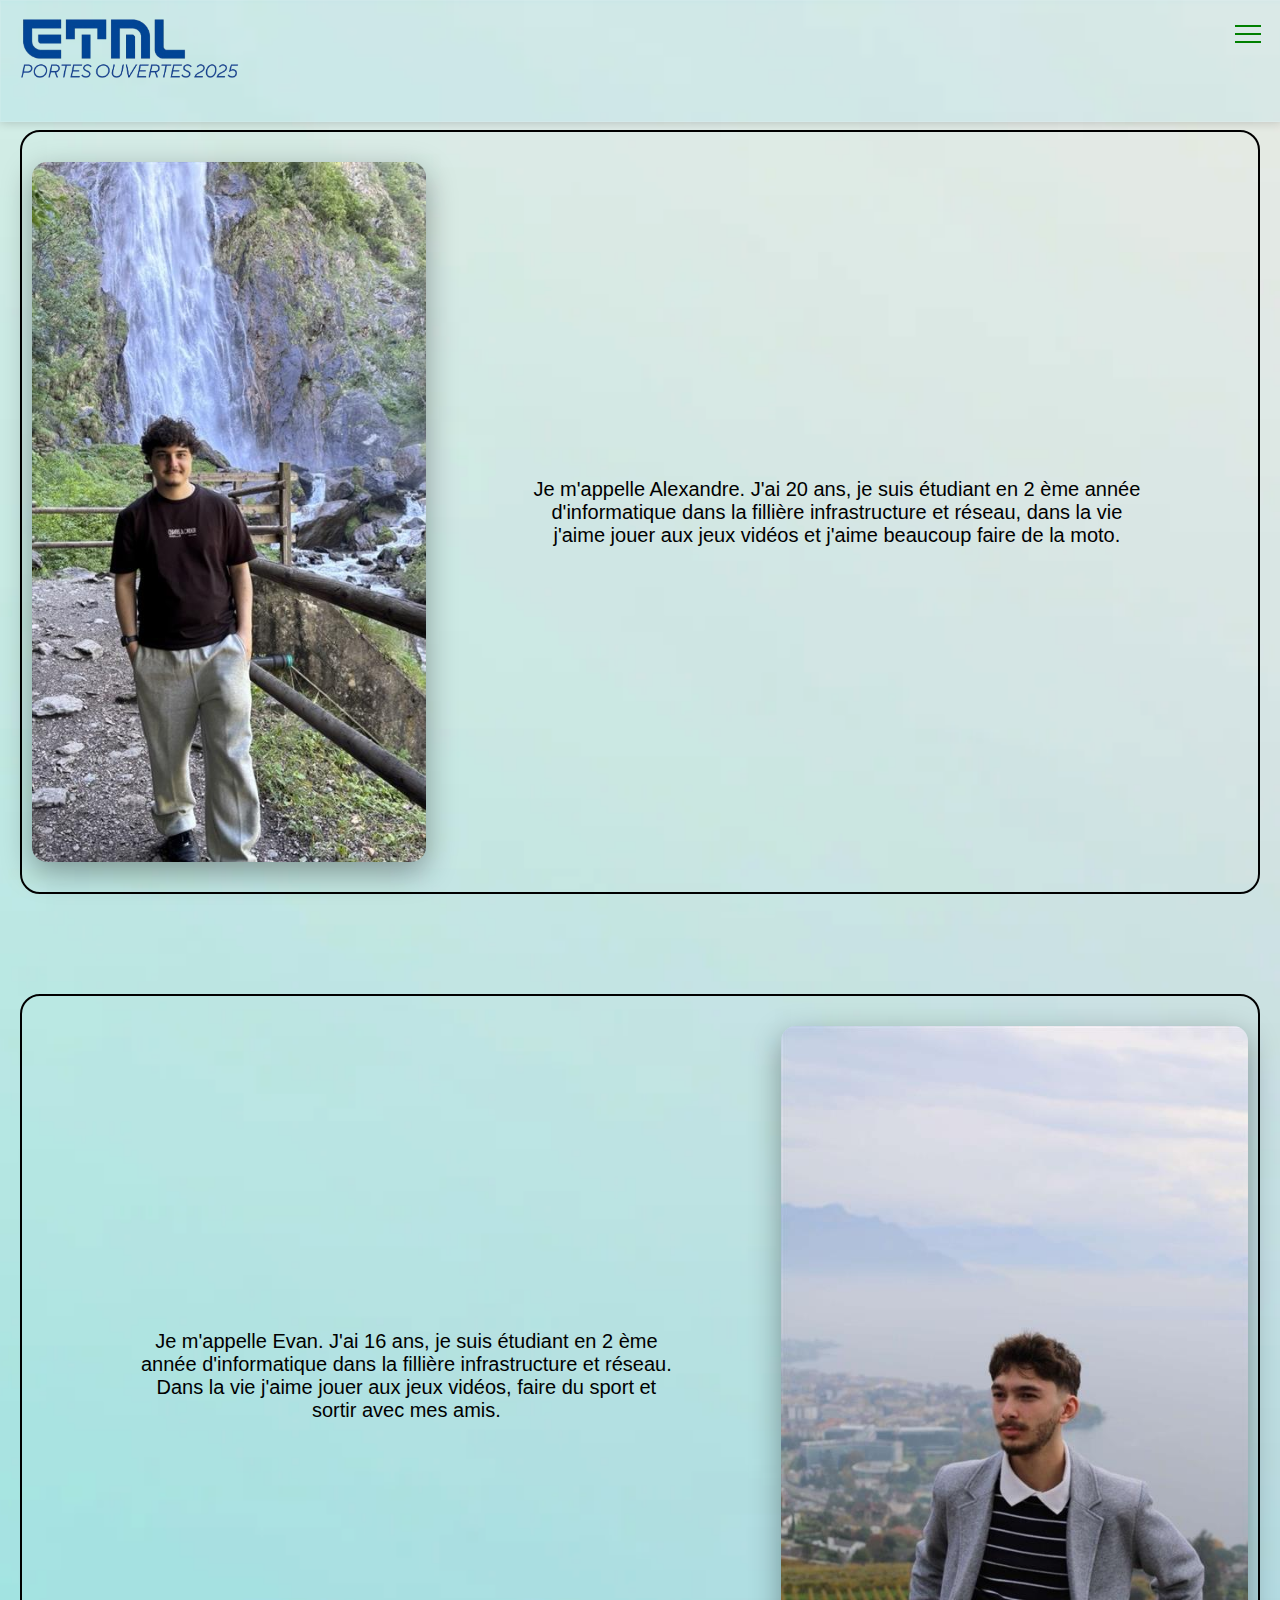
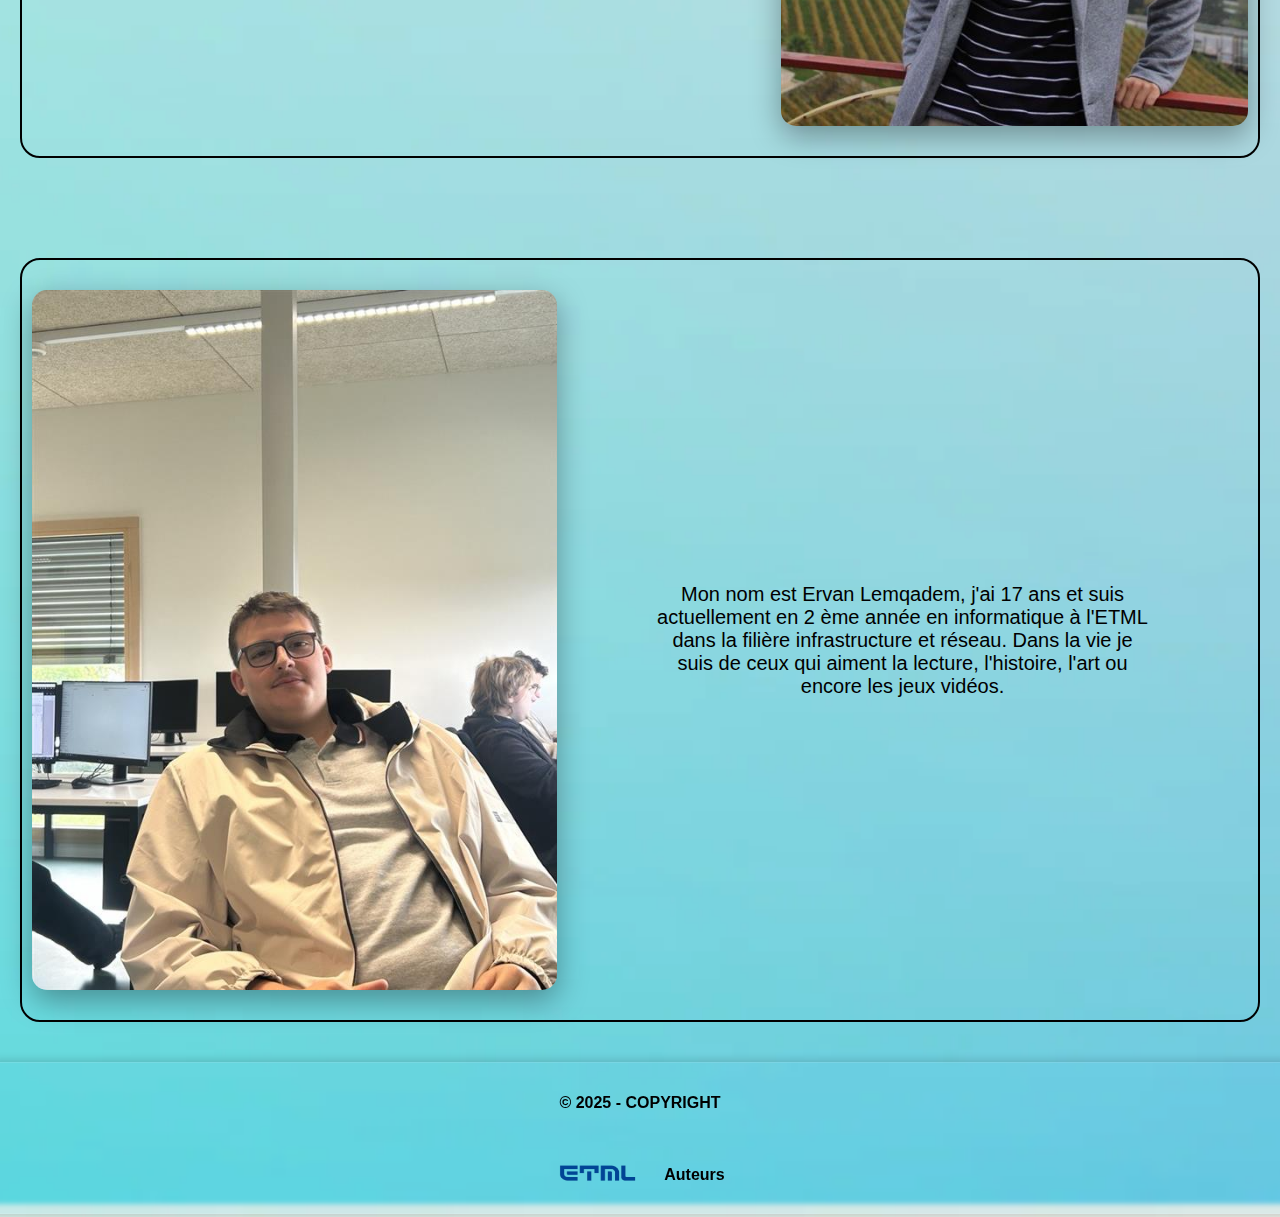
<file: WEB-guide_cisco/auteur.html>
<!DOCTYPE html>
<html lang="fr">
<head>
    <meta charset="UTF-8">
    <meta name="viewport" content="width=device-width, initial-scale=1.0">
    <link rel="stylesheet" href="media/css/auteur.css">
    <link rel="icon" href="media/image/logo-packet-tracer.png">
    <title>AUTEURS | CISCO PACKET TRACER</title>
<body>
    <header>
        <nav>
    <div class="logo">
      <a href="index.html">
        <img src="media/image/logo-etml-po.png" alt="LOGO ETML PORTES OUVERTES">
      </a>
    </div>

    <div class="hamburger-menu">
      <input id="menu__toggle" type="checkbox" />
      <label class="menu__btn" for="menu__toggle">
        <span></span>
      </label>

      <ul class="menu__box">
        <li><a class="menu__item" href="index.html">ACCUEIL</a></li>
        <li><a class="menu__item" href="cisco.html">CISCO</a></li>
        <li><a class="menu__item" href="peripheriques.html">PERIPHERIQUES</a></li>
        <li><a class="menu__item" href="cables.html">CABLES</a></li>
        <li><a class="menu__item" href="onglets.html">ONGLETS</a></li>
        <li><a class="menu__item" href="configurations.html">CONFIGURATIONS</a></li> 
        <li><a class="menu__item" href="exercices.html">EXERCICES</a></li>
      </ul>
    </div>
  </nav>
    </header>

    <main>
      <div class="alex">
        <img src="media/image/alexandre.png" alt="Alexandre">
        <p>Je m'appelle Alexandre. J'ai 20 ans, je suis étudiant en 2 ème année d'informatique dans la fillière infrastructure et réseau,
          dans la vie j'aime jouer aux jeux vidéos et j'aime beaucoup faire de la moto.
        </p>
      </div>

      <div class="evan">
        <p>Je m'appelle Evan. J'ai 16 ans, je suis étudiant en 2 ème année d'informatique dans la fillière infrastructure et réseau.
          Dans la vie j'aime jouer aux jeux vidéos, faire du sport et sortir avec mes amis.
        </p>
        <img src="media/image/evan.png" alt="Evan">
      </div>

      <div class="ervan">
        <img src="media/image/ervan.png" alt="Ervan">
        <p>Mon nom est Ervan Lemqadem, j'ai 17 ans et suis actuellement en 2 ème année en informatique à l'ETML dans la filière
          infrastructure et réseau. Dans la vie je suis de ceux qui aiment la lecture, l'histoire, l'art ou encore les jeux vidéos.
        </p>
      </div>
    </main>

    <footer>
        <p><strong>© 2025 - COPYRIGHT</strong></p>
        <a href="https://www.etml.ch/" target="_blank">
            <img src="media/image/logo-etml.png" alt="site web de l'etml">
        </a>
        
        <a href="auteur.html"><strong>Auteurs</strong></a>
    </footer>
</body>
</html>
</file>
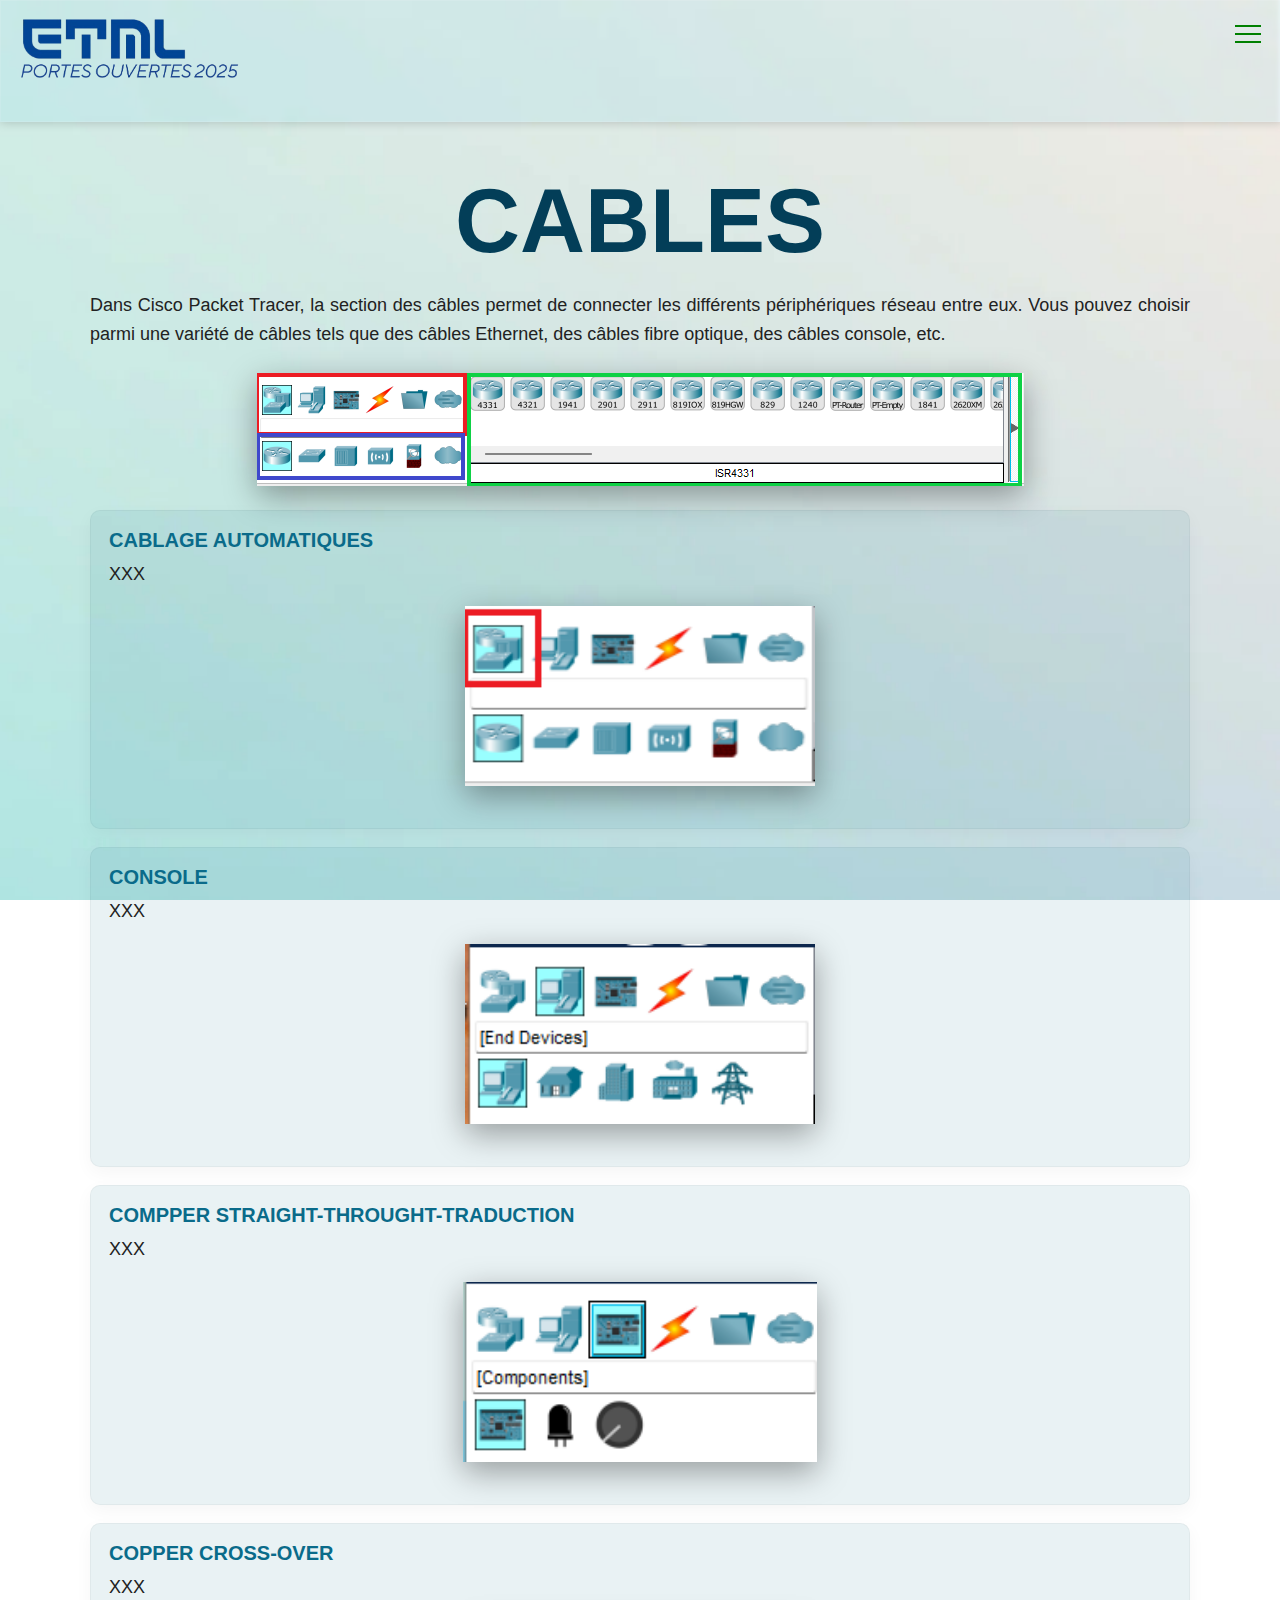
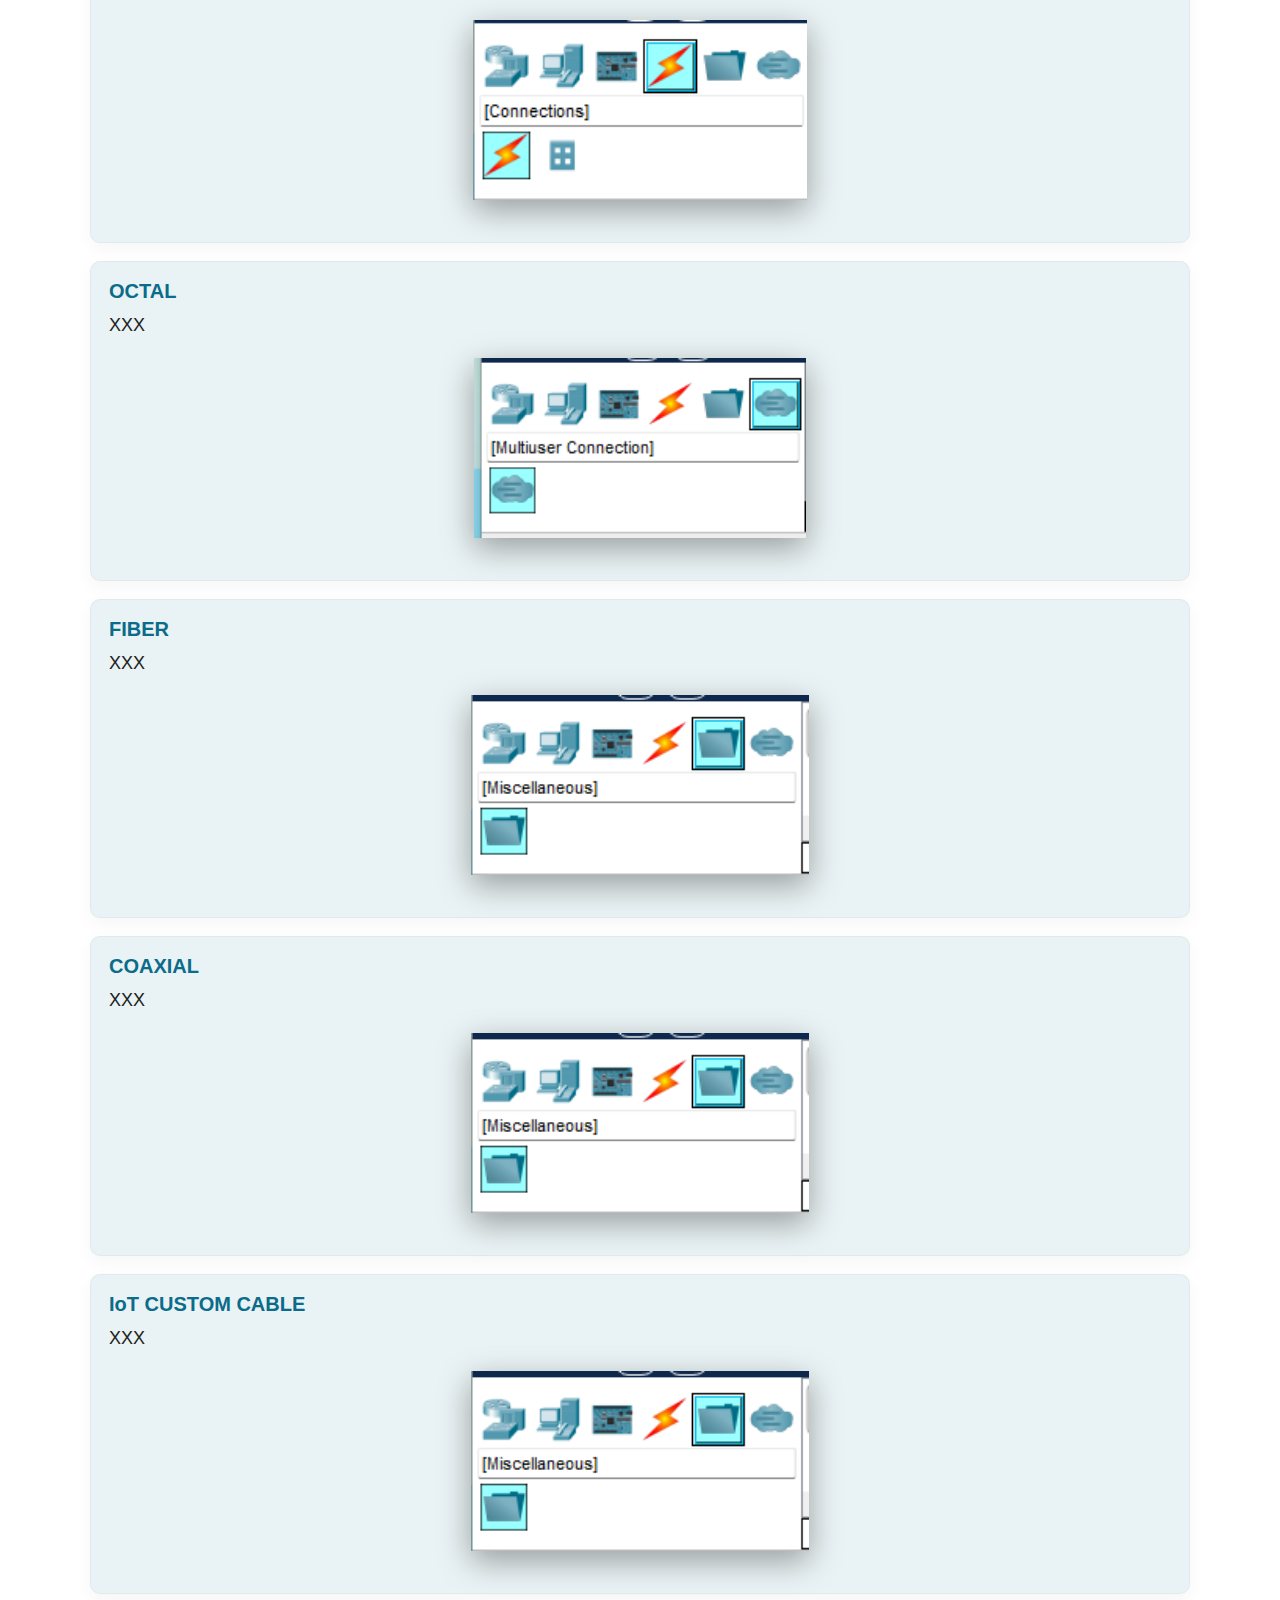
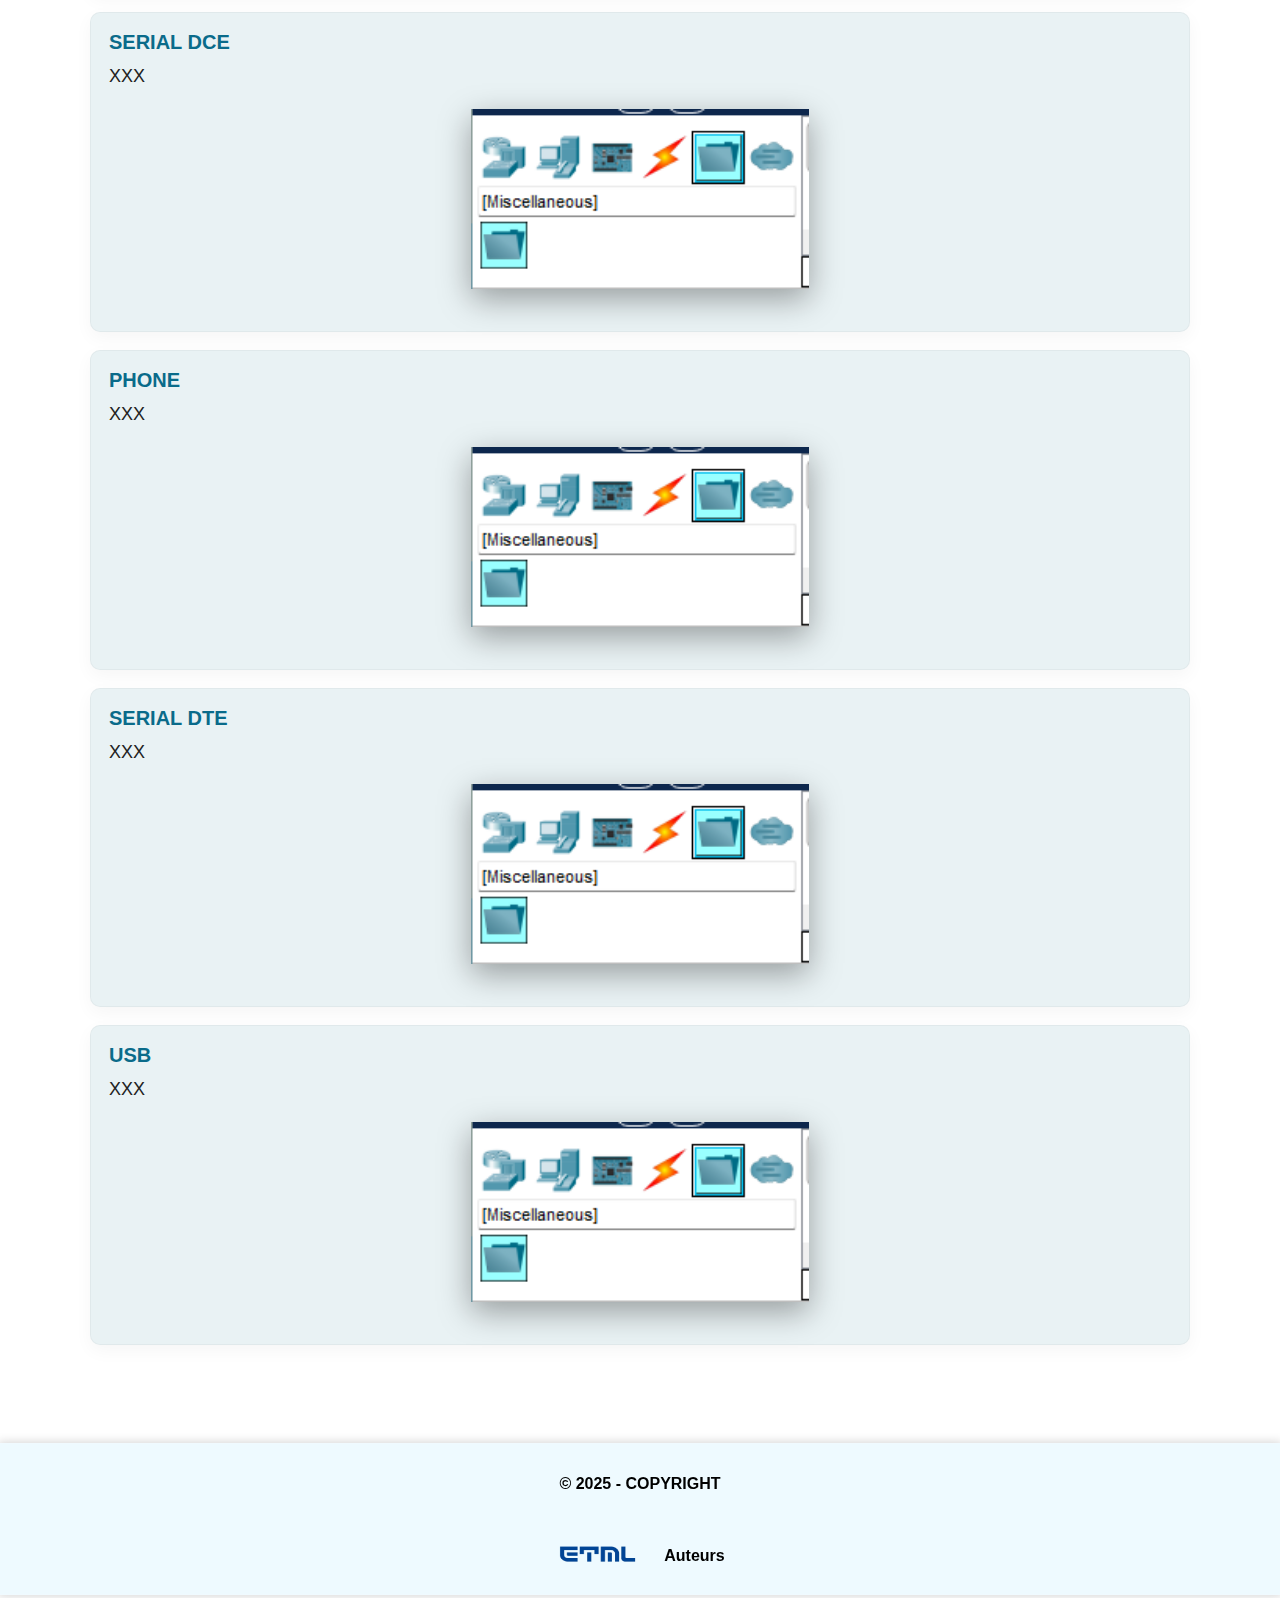
<file: WEB-guide_cisco/cables.html>
<!DOCTYPE html>
<html lang="fr">
<head>
    <meta charset="UTF-8">
    <meta name="viewport" content="width=device-width, initial-scale=1.0">
    <meta name="description" content="">
    <meta name="author" content="Lemqadem Ervan, Gusarov Evan, Dürrenmatt Alexandre">
    <link rel="icon" href="media/image/logo-packet-tracer.png">
    <title>CABLES | CISCO PACKET TRACER</title>
    
    <link rel="stylesheet" href="media/css/cables.css">
</head>
<body>
    <header>
    <nav>
      <div class="logo">
        <a href="index.html">
          <img src="media/image/logo-etml-po.png" alt="LOGO ETML PORTES OUVERTES">
        </a>
      </div>
      <div class="hamburger-menu">
        <input id="menu__toggle" type="checkbox" />
        <label class="menu__btn" for="menu__toggle">
          <span></span>
        </label>
        <ul class="menu__box">
          <li><a class="menu__item" href="index.html">ACCUEIL</a></li>
          <li><a class="menu__item" href="cisco.html">CISCO</a></li>
          <li><a class="menu__item" href="peripheriques.html">PERIPHERIQUES</a></li>
          <li><a class="menu__item" href="cables.html">CABLES</a></li>
          <li><a class="menu__item" href="onglets.html">ONGLETS</a></li>
          <li><a class="menu__item" href="configurations.html">CONFIGURATIONS</a></li> 
          <li><a class="menu__item" href="exercices.html">EXERCICES</a></li>
        </ul>
      </div>
    </nav>
  </header>

  <main>
    <h1>CABLES</h1>
    <p class="pres-page">Dans Cisco Packet Tracer, la section des câbles permet de connecter les différents périphériques réseau entre eux.
       Vous pouvez choisir parmi une variété de câbles tels que des câbles Ethernet, des câbles fibre optique, des câbles console, etc.
      </p>
       <img src="media/image/vue-intro.png" alt="section peripheriques dans cisco packet tracer"> 

       <section>
        <h2>CABLAGE AUTOMATIQUES</h2>
        <p class="expli-ongl">XXX</p>
        <img src="media/image/vue ND.png" alt="Network Devices dans cisco packet tracer">
      </section>

       <section>
        <h2>CONSOLE</h2>
        <p class="expli-ongl">XXX</p>
        <img src="media/image/vue ED.png" alt="End Devices dans cisco packet tracer">
       </section>

       <section>
        <h2>COMPPER STRAIGHT-THROUGHT-TRADUCTION</h2>
        <p class="expli-ongl">XXX</p>
        <img src="media/image/vue-comp.png" alt="Components dans cisco packet tracer">
        <p></p>
       </section>

       <section>
        <h2>COPPER CROSS-OVER</h2>
        <p class="expli-ongl">XXX</p>
        <img src="media/image/vue-connections.png" alt="Connections dans cisco packet tracer">
        <p></p>
       </section>

       <section>
        <h2>OCTAL</h2>
        <p class="expli-ongl">XXX</p>
        <img src="media/image/vue-mu.png" alt="Multiuser Connection dans cisco packet tracer">
        <p></p>
       </section>

       <section>
        <h2>FIBER</h2>
        <p class="expli-ongl">XXX</p>
        <img src="media/image/vue-mis.png" alt="Miscellaneous dans cisco packet tracer">
        <p></p>
       </section>

        <section>
        <h2>COAXIAL</h2>
        <p class="expli-ongl">XXX</p>
        <img src="media/image/vue-mis.png" alt="Miscellaneous dans cisco packet tracer">
        <p></p>
       </section>

        <section>
        <h2>IoT CUSTOM CABLE</h2>
        <p class="expli-ongl">XXX</p>
        <img src="media/image/vue-mis.png" alt="Miscellaneous dans cisco packet tracer">
        <p></p>
       </section>

        <section>
        <h2>SERIAL DCE</h2>
        <p class="expli-ongl">XXX</p>
        <img src="media/image/vue-mis.png" alt="Miscellaneous dans cisco packet tracer">
        <p></p>
       </section>

        <section>
        <h2>PHONE</h2>
        <p class="expli-ongl">XXX</p>
        <img src="media/image/vue-mis.png" alt="Miscellaneous dans cisco packet tracer">
        <p></p>
       </section>

        <section>
        <h2>SERIAL DTE</h2>
        <p class="expli-ongl">XXX</p>
        <img src="media/image/vue-mis.png" alt="Miscellaneous dans cisco packet tracer">
        <p></p>
       </section>

        <section>
        <h2>USB</h2>
        <p class="expli-ongl">XXX</p>
        <img src="media/image/vue-mis.png" alt="Miscellaneous dans cisco packet tracer">
        <p></p>
       </section>
  </main>

  <footer>
      <p><strong>© 2025 - COPYRIGHT</strong></p>
      <a href="https://www.etml.ch/" target="_blank">
        <img src="media/image/logo-etml.png" alt="site web de l'etml">
      </a>
      <a href="auteur.html"><strong>Auteurs</strong></a>
    </footer>
</body>
</file>
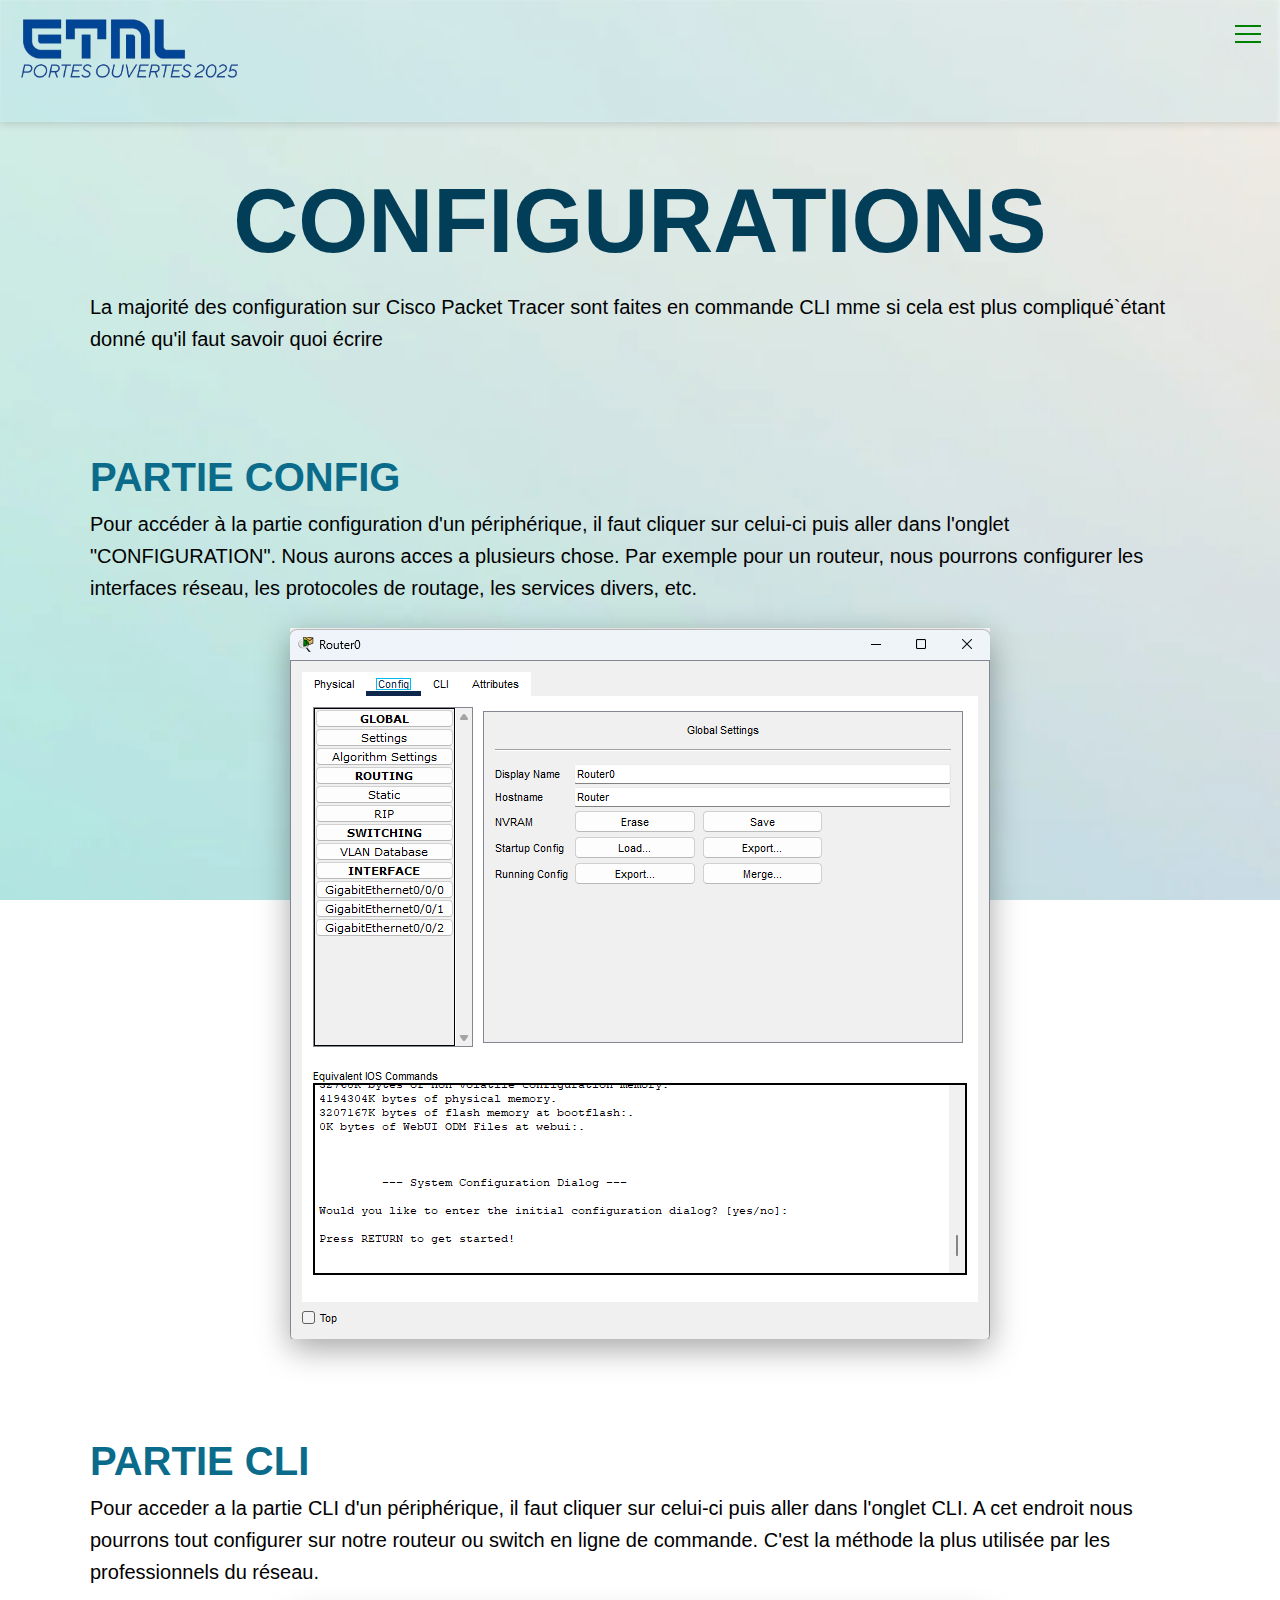
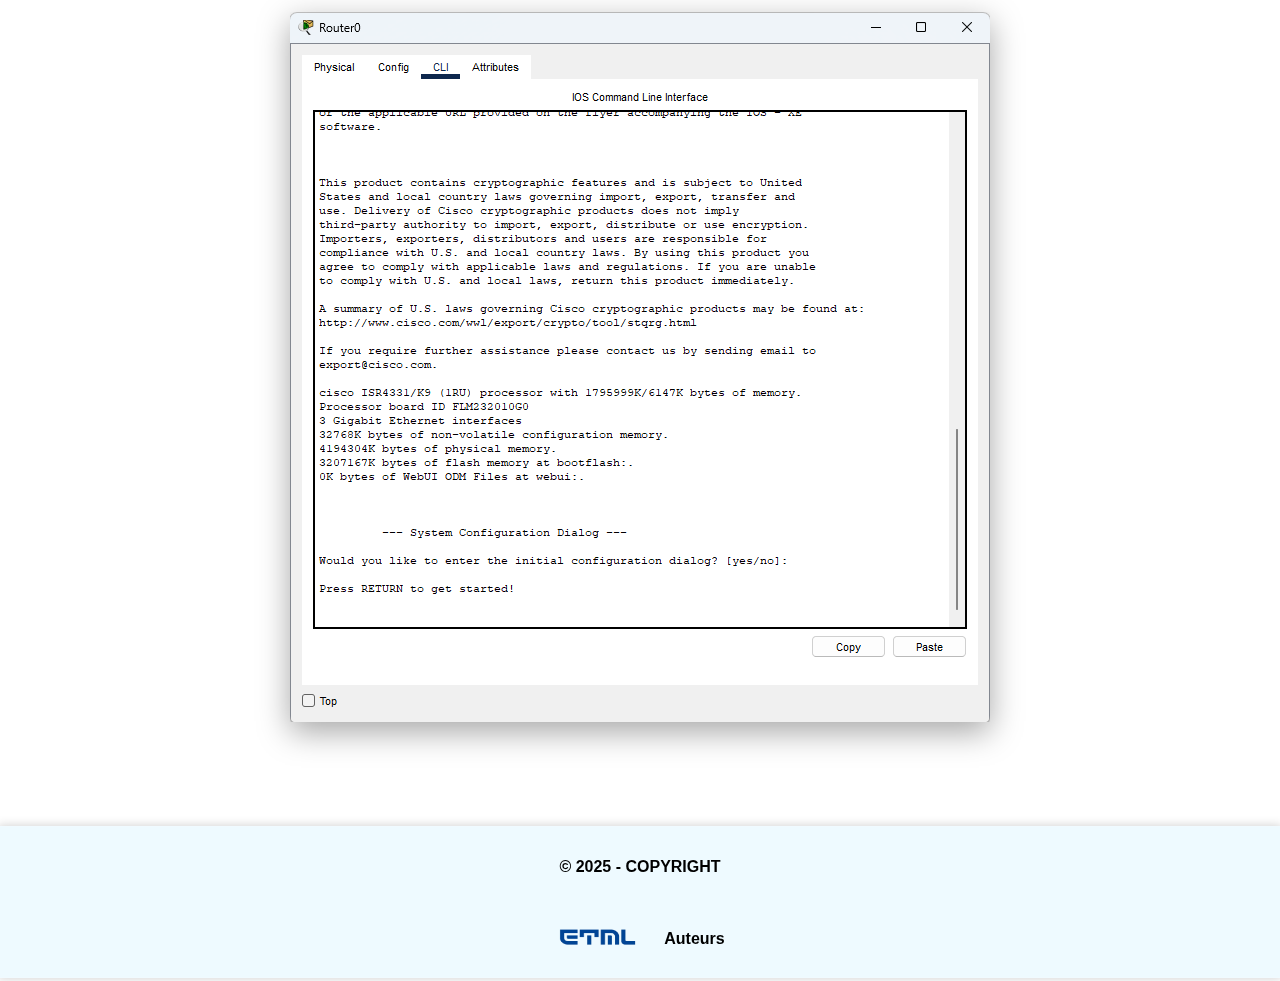
<file: WEB-guide_cisco/configurations.html>
<!DOCTYPE html>
<html lang="fr">
<head>
    <meta charset="UTF-8">
    <meta name="viewport" content="width=device-width, initial-scale=1.0">
    <meta name="description" content="">
    <meta name="author" content="Lemqadem Ervan, Gusarov Evan, Dürrenmatt Alexandre">
    <link rel="icon" href="media/image/logo-packet-tracer.png">
    <title>CONFIGURATIONS | CISCO PACKET TRACER</title>
    
    <link rel="stylesheet" href="media/css/configurations.css">
</head>
<body>
    <header>
        <nav>
      <div class="logo">
        <a href="index.html">
          <img src="media/image/logo-etml-po.png" alt="LOGO ETML PORTES OUVERTES">
        </a>
      </div>
      <div class="hamburger-menu">
        <input id="menu__toggle" type="checkbox" />
        <label class="menu__btn" for="menu__toggle">
          <span></span>
        </label>
        <ul class="menu__box">
          <li><a class="menu__item" href="index.html">ACCUEIL</a></li>
          <li><a class="menu__item" href="cisco.html">CISCO</a></li>
          <li><a class="menu__item" href="peripheriques.html">PERIPHERIQUES</a></li>
          <li><a class="menu__item" href="cables.html">CABLES</a></li>
          <li><a class="menu__item" href="onglets.html">ONGLETS</a></li>
          <li><a class="menu__item" href="configurations.html">CONFIGURATIONS</a></li> 
          <li><a class="menu__item" href="exercices.html">EXERCICES</a></li>
        </ul>
      </div>
    </nav>
    </header>

    <main>
        <h1>CONFIGURATIONS</h1>
        <p>La majorité des configuration sur Cisco Packet Tracer sont faites en commande CLI mme si cela est plus compliqué`étant donné qu'il faut savoir quoi écrire</p>

        <div class="partie-config">
            <H2>PARTIE CONFIG</H2>
            <p>Pour accéder à la partie configuration d'un périphérique, il faut cliquer sur celui-ci puis aller dans l'onglet "CONFIGURATION". Nous aurons acces a 
            plusieurs chose. Par exemple pour un routeur, nous pourrons configurer les interfaces réseau, les protocoles de routage, les services divers, etc.</p>
            <img src="media/image/onglet_configuration.png" alt="onglet configuration dans cisco packet tracer">
        </div>

        <div class="partie-cli">
            <h2>PARTIE CLI</h2>
            <p>Pour acceder a la partie CLI d'un périphérique, il faut cliquer sur celui-ci puis aller dans l'onglet CLI. A cet endroit nous pourrons tout configurer 
            sur notre routeur ou switch en ligne de commande. C'est la méthode la plus utilisée par les professionnels du réseau.</p>
            <img src="media/image/onglet_cli.png" alt="onglet cli dans cisco packet tracer">
        </div>
    </main>

    <footer>
    <p><strong>© 2025 - COPYRIGHT</strong></p>
    <a href="https://www.etml.ch/" target="_blank">
        <img src="media/image/logo-etml.png" alt="site web de l'etml">
    </a>
    <a href="auteur.html"><strong>Auteurs</strong></a>
    </footer>
</body>
</html>
</file>
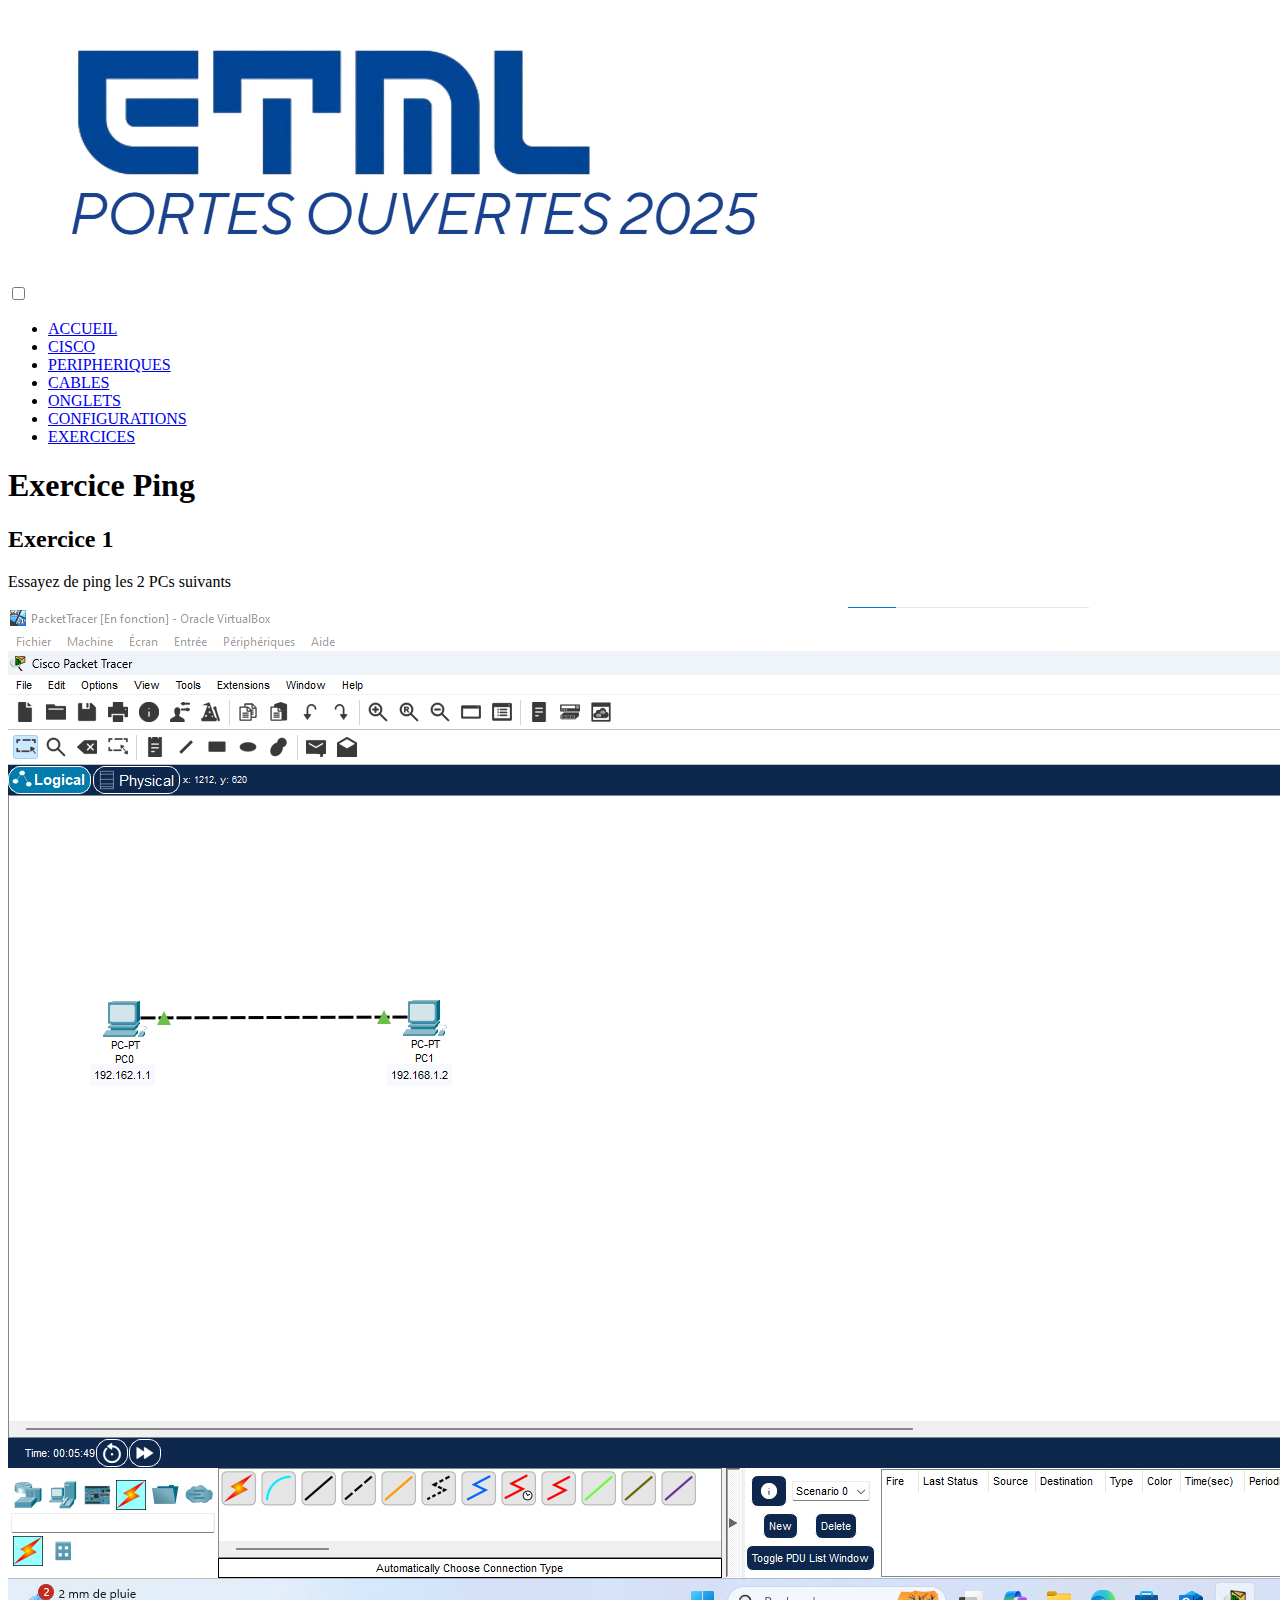
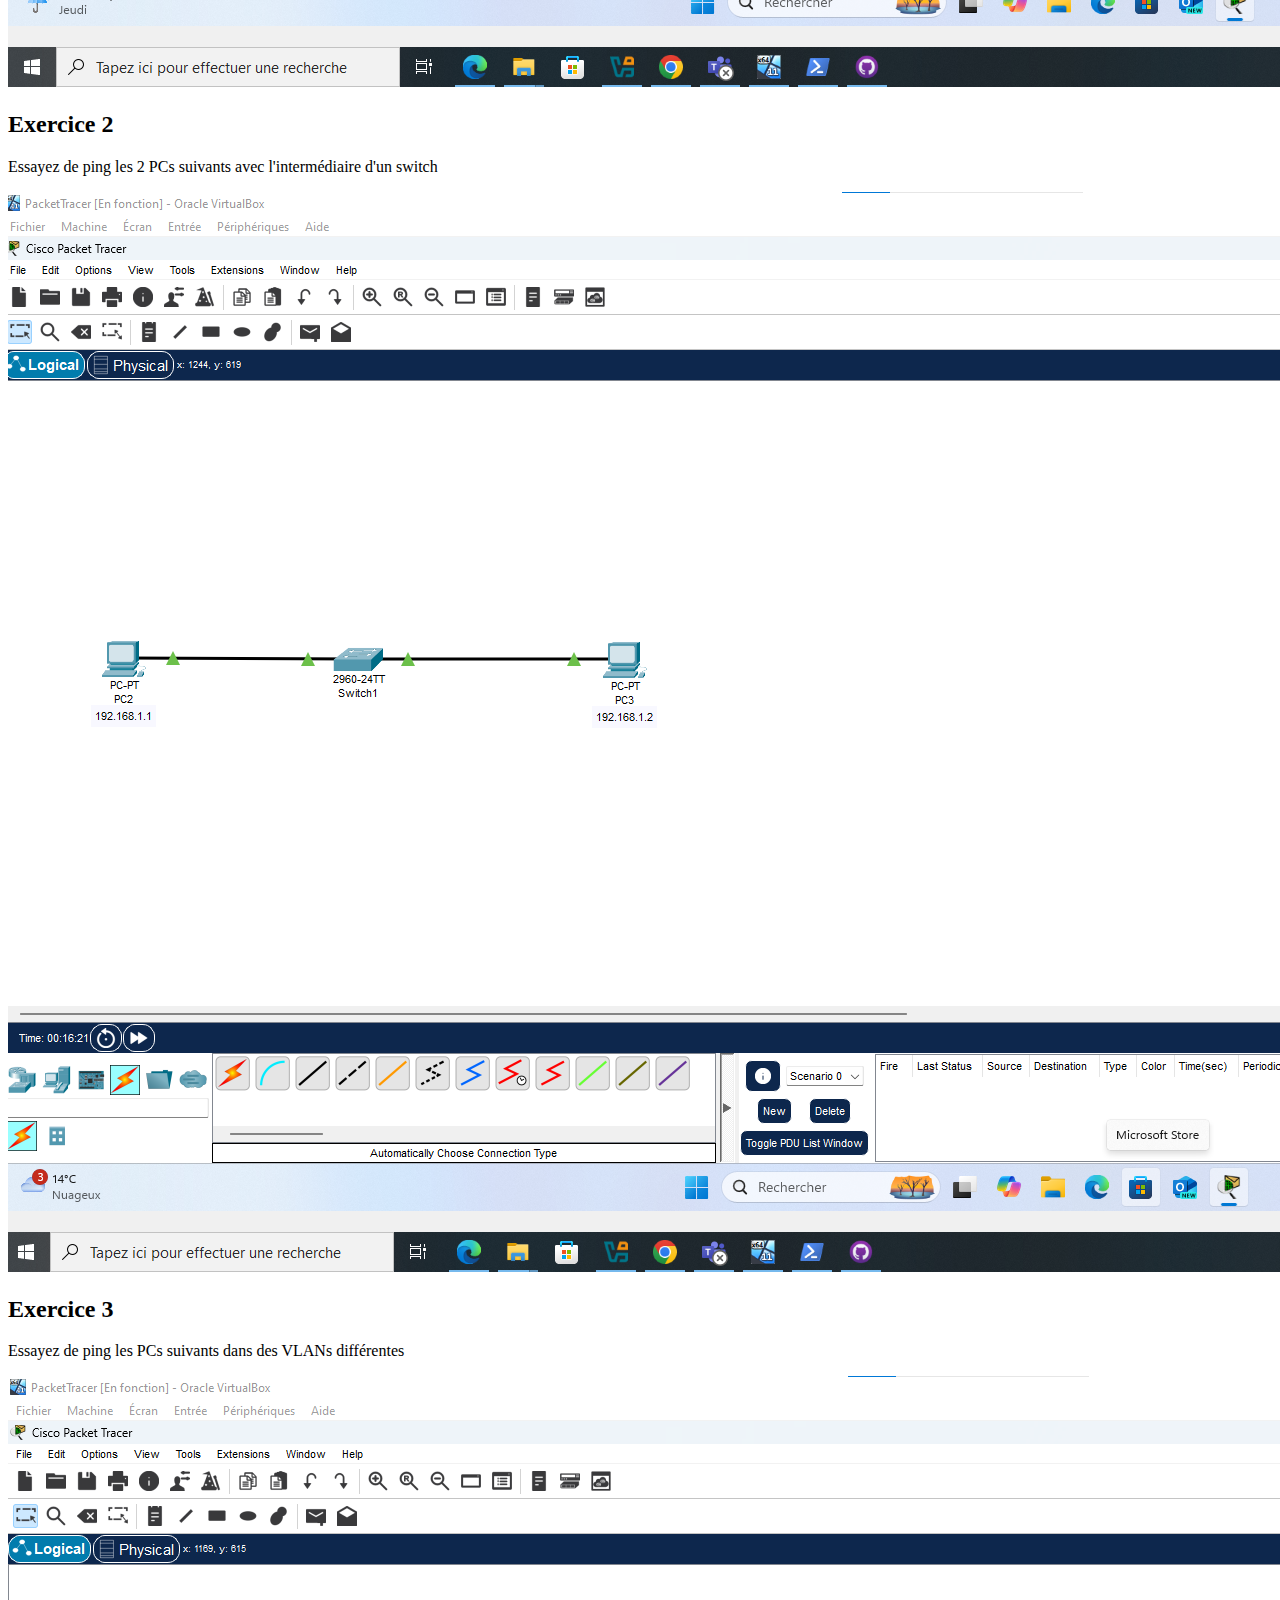
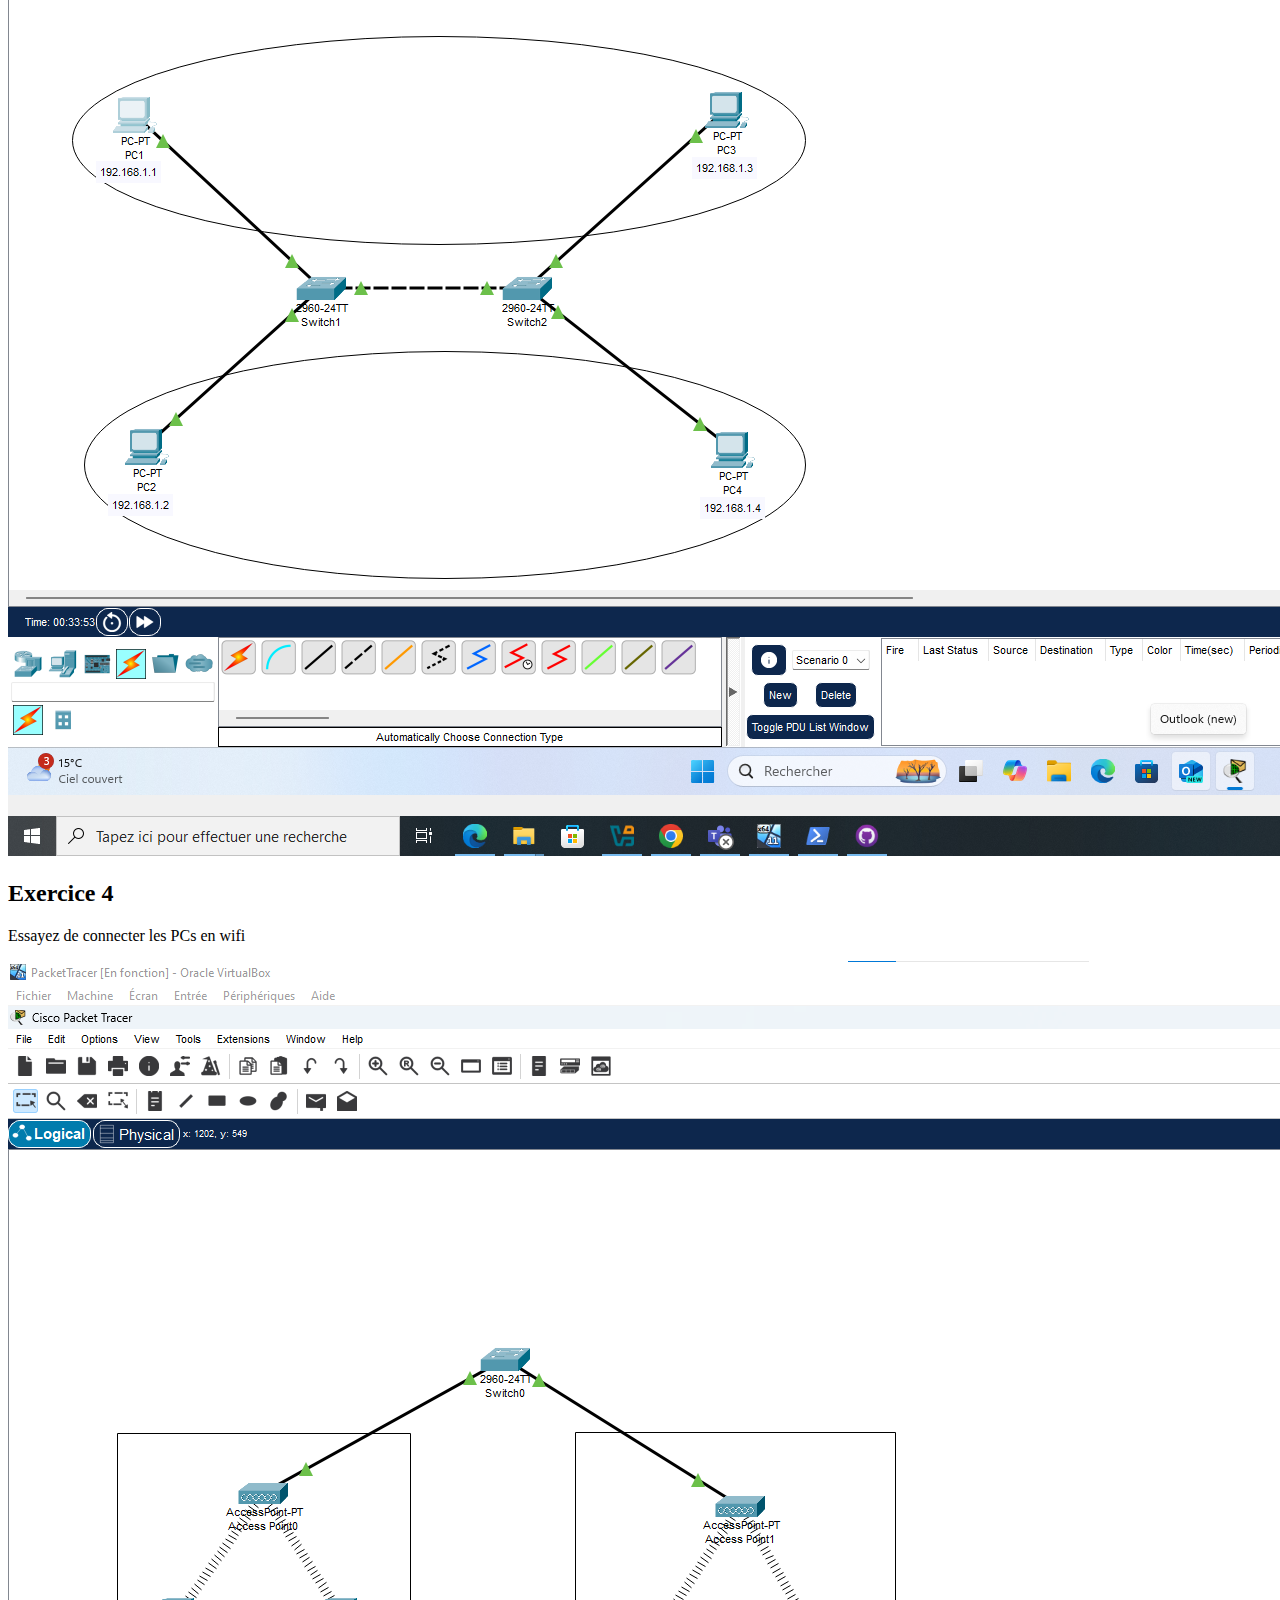
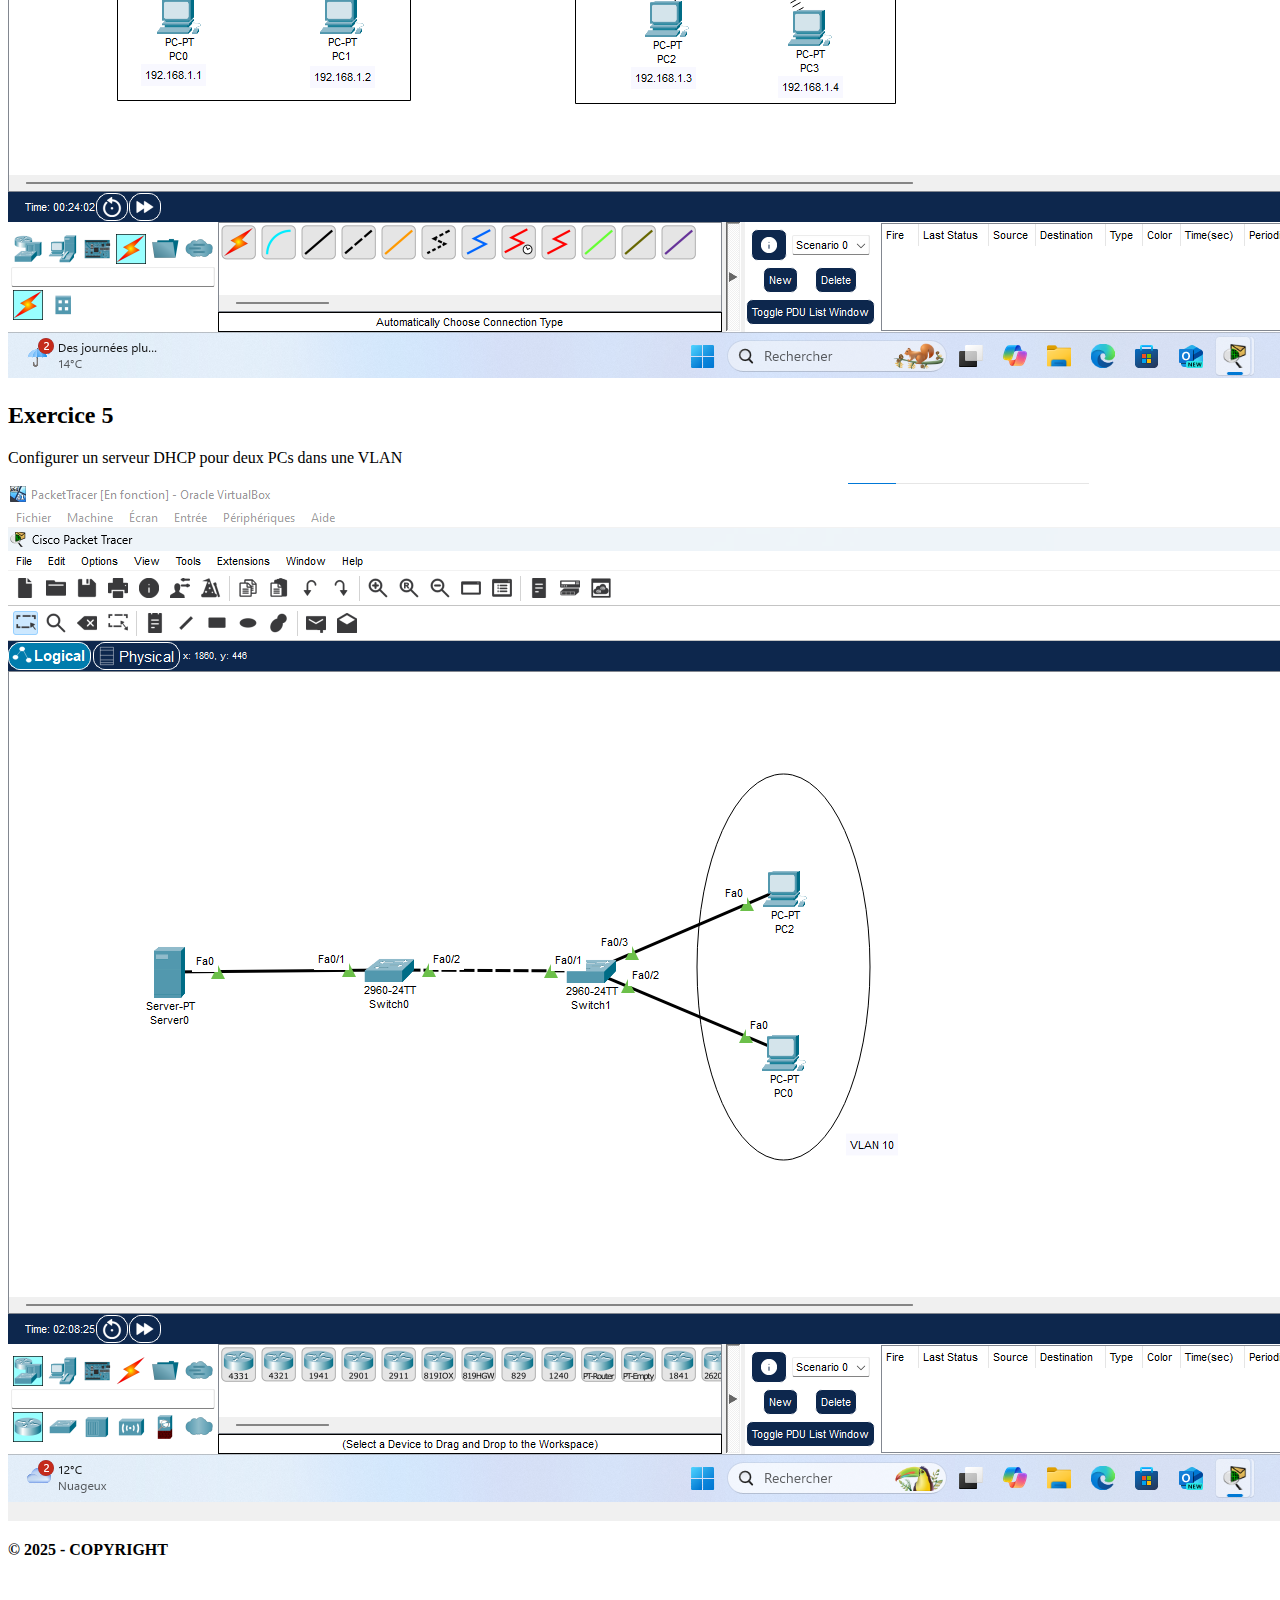
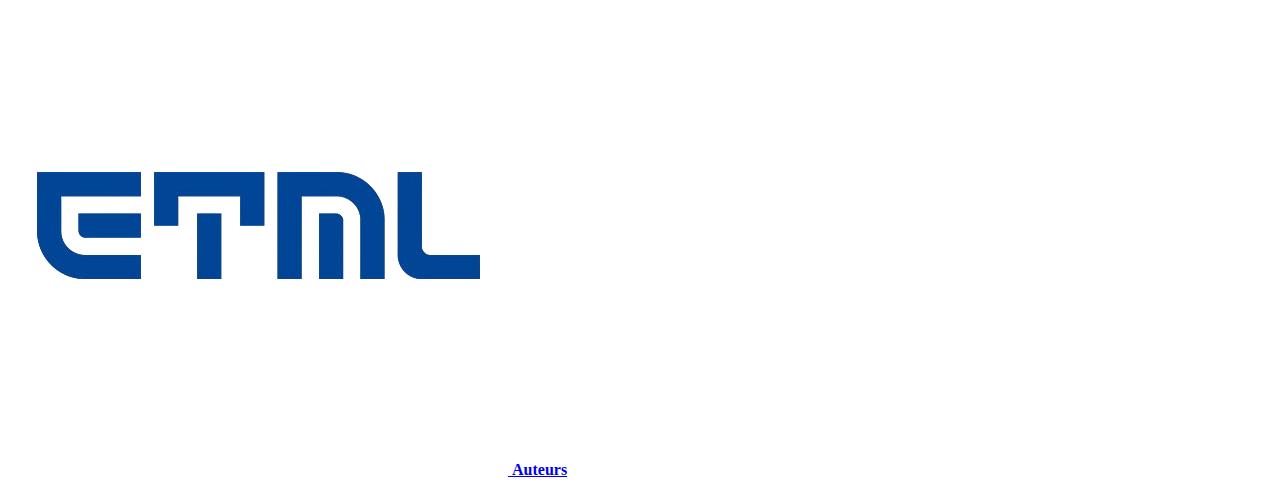
<file: WEB-guide_cisco/exercices.html>
<!DOCTYPE html>
<html lang="fr">
<head>
    <meta charset="UTF-8">
    <meta name="viewport" content="width=device-width, initial-scale=1.0">
    <title>Exercice</title>
</head>
<body>
<header>
  <nav>
    <div class="logo">
      <a href="index.html">
        <img src="media/image/logo-etml-po.png" alt="LOGO ETML PORTES OUVERTES">
      </a>
    </div>

    <div class="hamburger-menu">
      <input id="menu__toggle" type="checkbox" />
      <label class="menu__btn" for="menu__toggle">
        <span></span>
      </label>

      <ul class="menu__box">
        <li><a class="menu__item" href="index.html">ACCUEIL</a></li>
        <li><a class="menu__item" href="cisco.html">CISCO</a></li>
        <li><a class="menu__item" href="peripheriques.html">PERIPHERIQUES</a></li>
        <li><a class="menu__item" href="cables.html">CABLES</a></li>
        <li><a class="menu__item" href="onglets.html">ONGLETS</a></li>
        <li><a class="menu__item" href="configurations.html">CONFIGURATIONS</a></li> 
        <li><a class="menu__item" href="exercices.html">EXERCICES</a></li>
      </ul>
    </div>
  </nav>
</header>
    <main>
      <h1>Exercice Ping</h1>
      <h2>Exercice 1</h2>
      <p>Essayez de ping les 2 PCs suivants</p>
      <img src="media/image/ex1.png" alt="Exercice 1">
      <h2>Exercice 2</h2>
      <p>Essayez de ping les 2 PCs suivants avec l'intermédiaire d'un switch</p>
      <img src="media/image/ex2.png" alt="Exercice 2">
      <h2>Exercice 3</h2>
      <p>Essayez de ping les PCs suivants dans des VLANs différentes</p>
      <img src="media/image/ex3.png" alt="Exercice 3">
      <h2>Exercice 4</h2>
      <p>Essayez de connecter les PCs en wifi</p>
      <img src="media/image/ex4.png" alt="Exercice 4">
      <h2>Exercice 5</h2>
      <p>Configurer un serveur DHCP pour deux PCs dans une VLAN</p>
      <img src="media/image/ex5.png" alt="Exercice 5">
    </main>
        <footer>
        <p><strong>© 2025 - COPYRIGHT</strong></p>
        <a href="https://www.etml.ch/" target="_blank">
            <img src="media/image/logo-etml.png" alt="site web de l'etml">
        </a>
        
        <a href="auteur.html"><strong>Auteurs</strong></a>
    </footer>
</body>
</html>
</file>
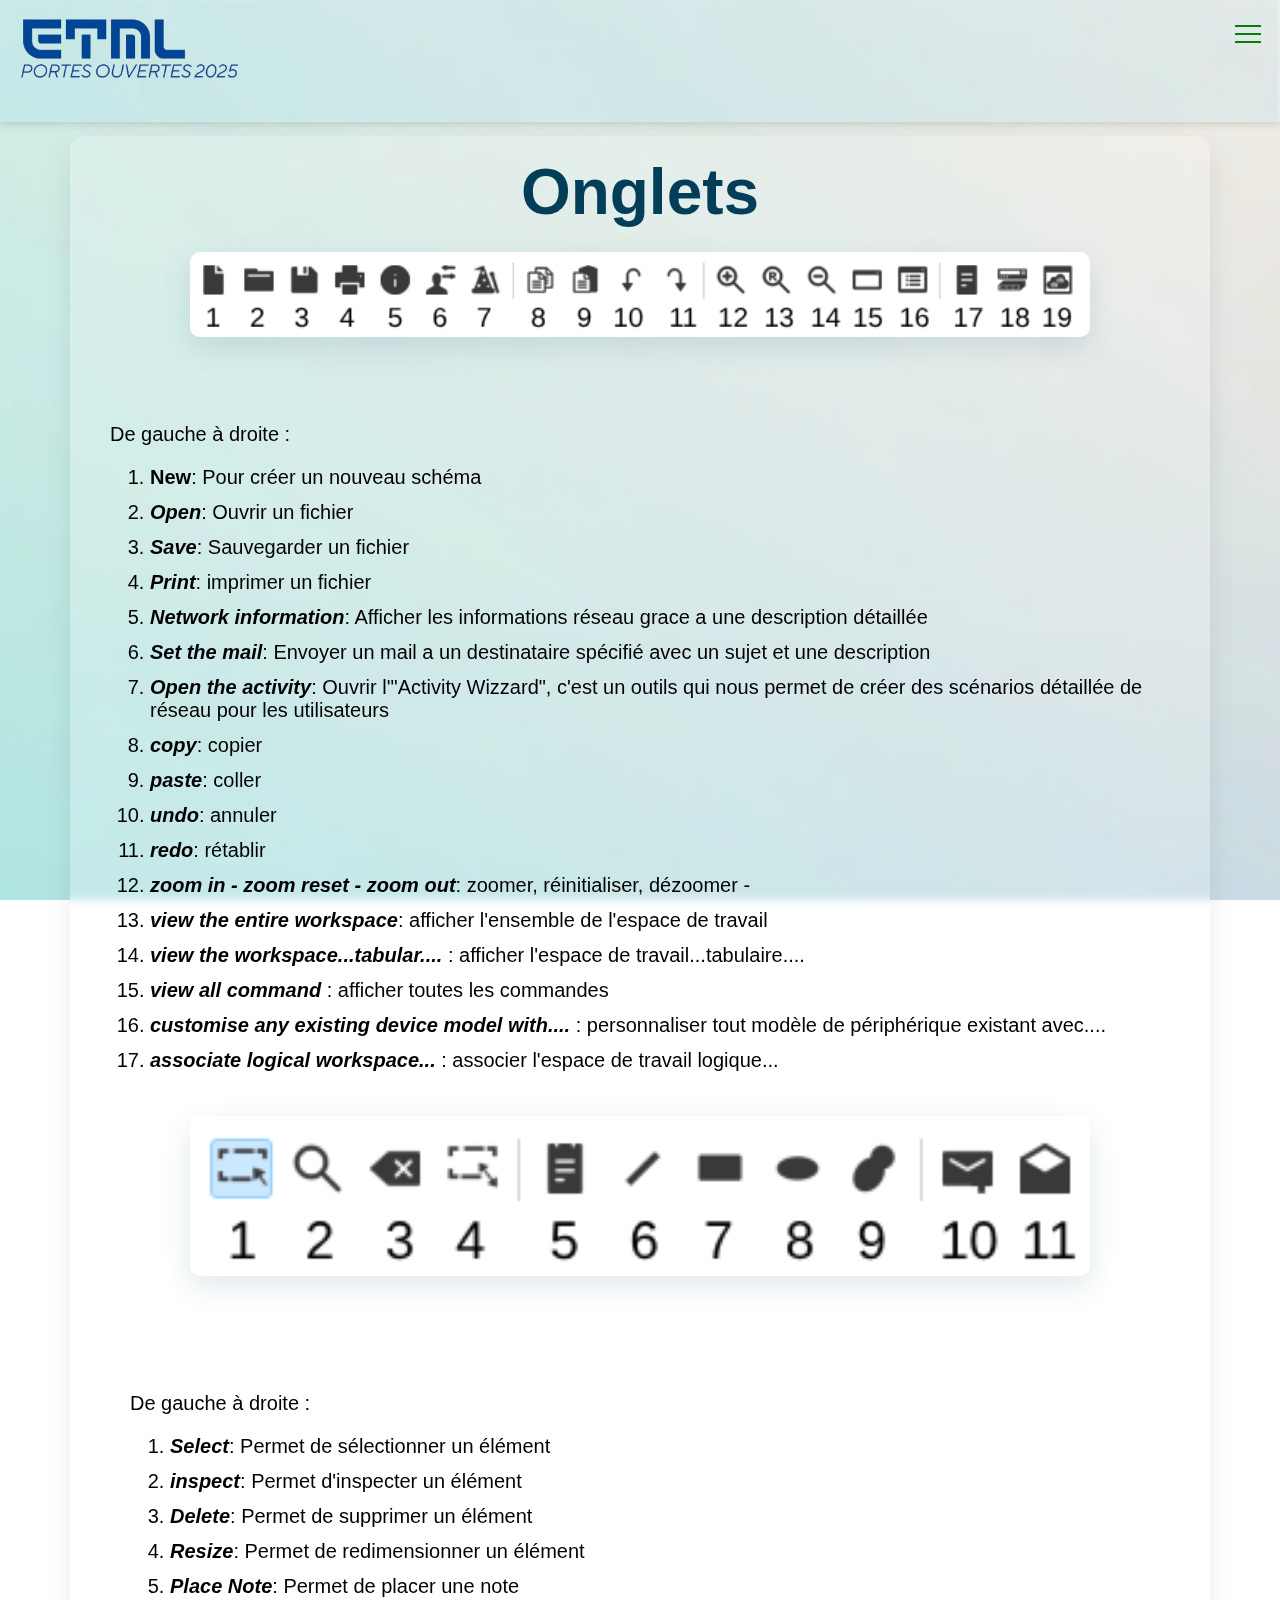
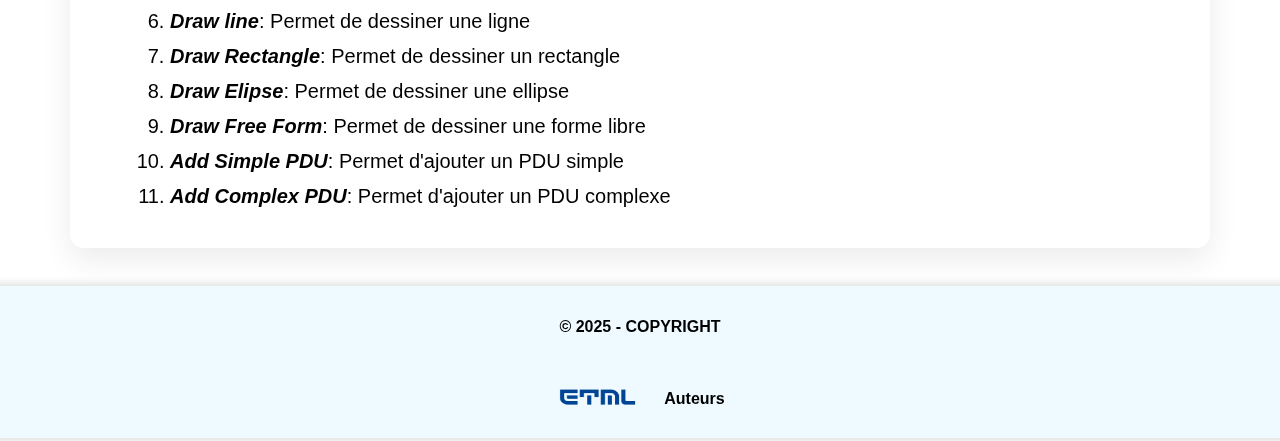
<file: WEB-guide_cisco/onglets.html>
<!DOCTYPE html>
<html lang="fr">
<head>
  <link rel="stylesheet" href="media/css/onglets.css">
  <meta charset="UTF-8">
    <meta name="viewport" content="width=device-width, initial-scale=1.0">
    <link rel="icon" href="media/image/logo-packet-tracer.png">
    <title>ONGLETS | CISCO PACKET TRACER</title>
</head>
<body>
<header>
    <nav>
      <div class="logo">
        <a href="index.html">
          <img src="media/image/logo-etml-po.png" alt="LOGO ETML PORTES OUVERTES">
        </a>
      </div>
      <div class="hamburger-menu">
        <input id="menu__toggle" type="checkbox" />
        <label class="menu__btn" for="menu__toggle">
          <span></span>
        </label>
        <ul class="menu__box">
          <li><a class="menu__item" href="index.html">ACCUEIL</a></li>
          <li><a class="menu__item" href="cisco.html">CISCO</a></li>
          <li><a class="menu__item" href="peripheriques.html">PERIPHERIQUES</a></li>
          <li><a class="menu__item" href="cables.html">CABLES</a></li>
          <li><a class="menu__item" href="onglets.html">ONGLETS</a></li>
          <li><a class="menu__item" href="configurations.html">CONFIGURATIONS</a></li> 
          <li><a class="menu__item" href="exercices.html">EXERCICES</a></li>
        </ul>
      </div>
    </nav>
  </header>
    <main>
        <h1>Onglets</h1>
        <img src="media/image/1.png" alt="Menu Ciso haut">
        <section class="txt-onglets">
            <p>De gauche à droite :</p>
            <ol>
              <li><strong><em></em>New</em></strong>: Pour créer un nouveau schéma</li>
              <li><strong><em>Open</em></strong>: Ouvrir un fichier</li>
              <li><strong><em>Save</em></strong>: Sauvegarder un fichier</li>
              <li><strong><em>Print</em></strong>: imprimer un fichier</li>
              <li><strong><em>Network information</em></strong>: Afficher les informations réseau grace a une description détaillée</li>
              <li><strong><em>Set the mail</em></strong>: Envoyer un mail a un destinataire spécifié avec un sujet et une description</li>
              <li><strong><em>Open the activity</em></strong>: Ouvrir l'"Activity Wizzard", c'est un outils qui nous permet de créer des scénarios détaillée de réseau pour les utilisateurs</li>
              <li><strong><em>copy</em></strong>: copier</li>
              <li><strong><em>paste</em></strong>: coller</li>
              <li><strong><em>undo</em></strong>: annuler</li>
              <li><strong><em>redo</em></strong>: rétablir</li>
              <li><strong><em>zoom in - zoom reset - zoom out</em></strong>: zoomer, réinitialiser, dézoomer -</li>
              <li><strong><em>view the entire workspace</em></strong>: afficher l'ensemble de l'espace de travail</li>
              <li><strong><em>view the workspace...tabular....</em></strong> : afficher l'espace de travail...tabulaire....</li>
              <li><strong><em>view all command</em></strong> : afficher toutes les commandes</li>
              <li><strong><em>customise any existing device model with....</em></strong> : personnaliser tout modèle de périphérique existant avec....</li>
              <li><strong><em>associate logical workspace...</em></strong> : associer l'espace de travail logique...</li>
            </ol>
        </section>

        <img src="media/image/2.png" alt="Menu Ciso bas">
        <section class="txt-onglets">
        <section class="txt-onglets">
            <p>De gauche à droite :</p>
            <ol>
              <li><strong><em>Select</em></strong>: Permet de sélectionner un élément</li>
              <li><strong><em>inspect</em></strong>: Permet d'inspecter un élément</li>
              <li><strong><em>Delete</em></strong>: Permet de supprimer un élément</li>
              <li><strong><em>Resize</em></strong>: Permet de redimensionner un élément</li>
              <li><strong><em>Place Note</em></strong>: Permet de placer une note</li>
              <li><strong><em>Draw line</em></strong>: Permet de dessiner une ligne</li>
              <li><strong><em>Draw Rectangle</em></strong>: Permet de dessiner un rectangle</li>
              <li><strong><em>Draw Elipse</em></strong>: Permet de dessiner une ellipse</li>
              <li><strong><em>Draw Free Form</em></strong>: Permet de dessiner une forme libre</li>
              <li><strong><em>Add Simple PDU</em></strong>: Permet d'ajouter un PDU simple</li>
              <li><strong><em>Add Complex PDU</em></strong>: Permet d'ajouter un PDU complexe</li>
            </ol>
        </section>
        </section>
    </main>
        <footer>
        <p><strong>© 2025 - COPYRIGHT</strong></p>
        <a href="https://www.etml.ch/" target="_blank">
            <img src="media/image/logo-etml.png" alt="site web de l'etml">
        </a>
        
        <a href="auteur.html"><strong>Auteurs</strong></a>
    </footer>
</body>
</html>
</file>
<file: WEB-guide_cisco/media/css/auteur.css>
/*====================GENERAL==================*/

body {
    background-image: url(../image/background-web.png);
    background-size: cover;
    font-family: Helvetica;
    margin: 0;
    padding: 0;
    box-sizing: border-box;
}


/*========================header====================*/
header{
  position: fixed;
  top: 0;
  left: 0;
  width: 100%;
  z-index: 1000;
  background-color: rgba(92, 209, 255, 0.1);
  border-bottom: 1px solid rgba(0, 0, 0, 0.032);
  height: 120px;
  display: flex;
  align-items: center;

  backdrop-filter: blur(2.567px);
  -webkit-backdrop-filter: blur(10px);
  box-shadow: 0 0 10px rgba(0, 0, 0, 0.2);
border: 1px solid rgba(255, 255, 255, 0.1);

}

.logo img {
    width: 250px;
    height: auto;
}

/*=====================menu burger==================*/

#menu__toggle {
  opacity: 0;
}

#menu__toggle:checked ~ .menu__btn > span {
  transform: rotate(45deg);
}

#menu__toggle:checked ~ .menu__btn > span::before {
  top: 0;
  transform: rotate(0);
}

#menu__toggle:checked ~ .menu__btn > span::after {
  top: 0;
  transform: rotate(90deg);
}

#menu__toggle:checked ~ .menu__box {
  visibility: visible;
  right: 0; 
  left: auto; 
}


.menu__btn {
  
  display: flex;
  align-items: center;
  position: fixed;
  top: 20px;
  right: 20px; /* Déplacé à droite */
  left: auto; /* Annule le left */

  width: 26px;
  height: 26px;

  cursor: pointer;
  z-index: 1;
}


.menu__btn > span,
.menu__btn > span::before,
.menu__btn > span::after {
  display: block;
  position: absolute;

  width: 100%;
  height: 2px;

  background-color: green;

  transition-duration: .25s;
}

.menu__btn > span::before {
  content: '';
  top: -8px;
}

.menu__btn > span::after {
  content: '';
  top: 8px;
}

.menu__box {
  display: block;
  display: flex;
  align-items: center;
  flex-direction: column;
  position: fixed;
  visibility: hidden;
  top: 0;
  right: -100%; /* Slide depuis la droite */
  left: auto; /* Annule tout left */
  width: 300px;
  height: 225%;

  margin: 0;
  padding: 80px 0;

  list-style: none;

  background-color: rgb(161, 224, 224);
  border-bottom-left-radius: 5%;
  box-shadow: -1px 0px 6px rgba(0, 0, 0, 0.2); /* Ombre à gauche maintenant */

  transition-duration: .25s;
}

.menu__item {
  display: block;
  padding: 12px 24px;
  color: #333;
  text-align: right; /* Optionnel : aligne le texte à droite pour un look cohérent */
  padding-right: 40px; /* Ajoute un peu d'espace à droite pour éviter le bord */
  text-decoration: none;
}
.menu__item:hover {
  color: #6fc3fc;
  border-radius: 10px;
}


/*====================MAIN==================*/
main{
    display: flex;
    align-items: center;
    flex-direction: column;
    margin-top: 80px;
}
main h1{
    font-size: 70px
}

main h2{
    font-size: 30px
}

main img{
    height: 40px;
    margin-top: 20px;
}

.txt-onglets{
    font-size: 20px;
    margin-top: 50px;
    align-self: flex-start;
    display: block;
    margin-left: 20px;
}

li{
    margin-bottom: 5px;
}

.alex {
  width: 95%;
  margin: 50px 0;
  display: flex;
  flex-direction: row;
  justify-content: space-arround;
  align-items: center;
  border: black 2px solid;
  border-radius: 20px;
  padding: 10px;
}

.alex p {
  margin: 100px;
  text-align: center;
  flex: 1;
  font-size: 20px;
}

.alex img {
  border-radius: 15px;
  height: 700px;
  margin-bottom: 20px;
}

.evan {
  width: 95%;
  margin: 50px 0;
  display: flex;
  flex-direction: row;
  justify-content: space-arround;
  align-items: center;
  border: black 2px solid;
  border-radius: 20px;
  padding: 10px;
}

.evan p {
  text-align: center;
  flex: 1;
  margin: 100px;
  font-size: 20px;
}

.evan img {
  border-radius: 15px;
  height: 700px;
  margin-bottom: 20px;
}

.ervan {
  width: 95%;
  margin: 50px 0;
  display: flex;
  flex-direction: row;
  justify-content: space-arround;
  align-items: center;
  border: black 2px solid;
  border-radius: 20px;
  padding: 10px;
}

.ervan p {
  margin: 100px;
  text-align: center;
  flex: 1;
  font-size: 20px;
}

.ervan img {
  border-radius: 15px;
  height: 700px;
  margin-bottom: 20px;
}

/* Ombre spécifique pour l'image du siège Cisco */
.alex img, .evan img, .ervan img {
  box-shadow: 0 10px 30px rgba(0, 0, 0, 0.35);
  transition: box-shadow 220ms ease, transform 220ms ease;
}

.alex img:hover, .evan img:hover, .ervan img:hover {
  box-shadow: 0 18px 40px rgba(0, 0, 0, 0.45);
  transform: translateY(-4px);
}

/*================footer===============*/
footer {
  padding: 15px 0;
  text-align: center;
  display: flex;
  flex-direction: row;
  justify-content: center;
  align-items: center;
  min-height: 100px;
  flex-wrap: wrap;
  background-color: rgba(92, 209, 255, 0.1);
  border-bottom: 1px solid rgba(0, 0, 0, 0.032);
  height: 120px;
  backdrop-filter: blur(2.567px);
  -webkit-backdrop-filter: blur(10px);
  box-shadow: 0 0 10px rgba(0, 0, 0, 0.2);
  border: 1px solid rgba(255, 255, 255, 0.1);
  margin: -10px;
}

footer a {
    
  color: #000000;
  padding: 5px 12px;
  text-decoration: none;
  margin: 5px 0;
}

footer a:hover {
  color: white;
}


footer img {
  width: 85px;
  height: 70px;
}


footer p {
  color: black;
  width: 100%;
}
</file>
<file: WEB-guide_cisco/media/css/cables.css>
/*====================GENERAL==================*/


body{
    background-image: url(../image/background-web.png);
    background-attachment: fixed;
    background-size: cover;
    font-family: Helvetica;
    box-sizing: border-box;
}

/*========================header====================*/
li{
    margin-bottom: 5px;
}

header{
  position: fixed;
  top: 0;
  left: 0;
  width: 100%;
  z-index: 1000;
  background-color: rgba(92, 209, 255, 0.1);
  border-bottom: 1px solid rgba(0, 0, 0, 0.032);
  height: 120px;
  display: flex;
  align-items: center;

  backdrop-filter: blur(2.567px);
  -webkit-backdrop-filter: blur(10px);
  box-shadow: 0 0 10px rgba(0, 0, 0, 0.2);
border: 1px solid rgba(255, 255, 255, 0.1);

}

.logo img {
    width: 250px;
    height: auto;
}

/*=====================menu burger==================*/

#menu__toggle {
  opacity: 0;
}

#menu__toggle:checked ~ .menu__btn > span {
  transform: rotate(45deg);
}

#menu__toggle:checked ~ .menu__btn > span::before {
  top: 0;
  transform: rotate(0);
}

#menu__toggle:checked ~ .menu__btn > span::after {
  top: 0;
  transform: rotate(90deg);
}

#menu__toggle:checked ~ .menu__box {
  visibility: visible;
  right: 0; 
  left: auto; 
}


.menu__btn {
  
  display: flex;
  align-items: center;
  position: fixed;
  top: 20px;
  right: 20px; /* Déplacé à droite */
  left: auto; /* Annule le left */

  width: 26px;
  height: 26px;

  cursor: pointer;
  z-index: 1;
}


.menu__btn > span,
.menu__btn > span::before,
.menu__btn > span::after {
  display: block;
  position: absolute;

  width: 100%;
  height: 2px;

  background-color: green;

  transition-duration: .25s;
}

.menu__btn > span::before {
  content: '';
  top: -8px;
}

.menu__btn > span::after {
  content: '';
  top: 8px;
}

.menu__box {
  display: block;
  display: flex;
  align-items: center;
  flex-direction: column;
  position: fixed;
  visibility: hidden;
  top: 0;
  right: -100%; /* Slide depuis la droite */
  left: auto; /* Annule tout left */
  width: 300px;
  height: 225%;

  margin: 0;
  padding: 80px 0;

  list-style: none;

  background-color: rgb(161, 224, 224);
  border-bottom-left-radius: 5%;
  box-shadow: -1px 0px 6px rgba(0, 0, 0, 0.2); /* Ombre à gauche maintenant */

  transition-duration: .25s;
}

.menu__item {
  display: block;
  padding: 12px 24px;
  color: #333;
  text-align: right; /* Optionnel : aligne le texte à droite pour un look cohérent */
  padding-right: 40px; /* Ajoute un peu d'espace à droite pour éviter le bord */
  text-decoration: none;
  transition: color 220ms ease, background-color 220ms ease;
}

.menu__item:hover {
  color: #6fc3fc;
  border-radius: 10px;
}


/*====================MAIN==================*/
main {
  max-width: 1100px;
  margin: 140px auto 60px;
  padding: 30px;
}


main h1{
  text-align: center;
  font-size: 90px;
  margin: 0 0 18px;
  color: #033e58;
}


main h2{
  font-size: 20px;
  margin: 0 0 8px;
  color: #0a6b8a;
}


main img{
  max-width: 80%;
  height: auto;
  display: block;
  margin: 24px auto;
}

main img{
  box-shadow: 0 10px 30px rgba(0, 0, 0, 0.35);
  transition: box-shadow 220ms ease, transform 220ms ease;
}

main img:hover {
  box-shadow: 0 18px 40px rgba(0, 0, 0, 0.45);
  transform: translateY(-4px);
}

.pres-page,
.expli-ongl{
  font-size: 18px;
  line-height: 1.6;
  margin: 0 0 18px 0;
  color: #222;
  text-align: justify;
}

main section{
  padding: 18px;
  margin-bottom: 18px;
  box-shadow: 0 6px 18px rgba(0,0,0,0.04);
  border: 1px solid rgba(0,0,0,0.035);
  background-color: #0a6a8a17;
  border-radius: 10px;
}

main section img{
  margin-top: 12px;
  height: 180px;
}

main section img{
  box-shadow: 0 10px 30px rgba(0, 0, 0, 0.35);
  transition: box-shadow 220ms ease, transform 220ms ease;
}

main section img:hover {
  box-shadow: 0 18px 40px rgba(0, 0, 0, 0.45);
  transform: translateY(-4px);
}

/*================footer===============*/
footer {
  padding: 15px 0;
  text-align: center;
  display: flex;
  flex-direction: row;
  justify-content: center;
  align-items: center;
  min-height: 100px;
  flex-wrap: wrap;
  background-color: rgba(92, 209, 255, 0.1);
  border-bottom: 1px solid rgba(0, 0, 0, 0.032);
  height: 120px;
  backdrop-filter: blur(2.567px);
  -webkit-backdrop-filter: blur(10px);
  box-shadow: 0 0 10px rgba(0, 0, 0, 0.2);
  border: 1px solid rgba(255, 255, 255, 0.1);
  margin: -10px;
}

footer a {
    
  color: #000000;
  padding: 5px 12px;
  text-decoration: none;
  margin: 5px 0;
}

footer a:hover {
  color: white;
}


footer img {
  width: 85px;
  height: 70px;
}


footer p {
  color: black;
  width: 100%;
}
</file>
<file: WEB-guide_cisco/media/css/configurations.css>
/*====================GENERAL==================*/


body{
    background-image: url(../image/background-web.png);
    background-attachment: fixed;
    background-size: cover;
    font-family: Helvetica;
    box-sizing: border-box;
}

/*========================header====================*/

.txt-onglets{
    font-size: 20px;
    margin-top: 50px;
    align-self: flex-start;
    display: block;
    margin-left: 20px;
}

li{
    margin-bottom: 5px;
}


header{
  position: fixed;
  top: 0;
  left: 0;
  width: 100%;
  z-index: 1000;
  background-color: rgba(92, 209, 255, 0.1);
  border-bottom: 1px solid rgba(0, 0, 0, 0.032);
  height: 120px;
  display: flex;
  align-items: center;

  backdrop-filter: blur(2.567px);
  -webkit-backdrop-filter: blur(10px);
  box-shadow: 0 0 10px rgba(0, 0, 0, 0.2);
border: 1px solid rgba(255, 255, 255, 0.1);

}

.logo img {
    width: 250px;
    height: auto;
}

/*=====================menu burger==================*/

#menu__toggle {
  opacity: 0;
}

#menu__toggle:checked ~ .menu__btn > span {
  transform: rotate(45deg);
}

#menu__toggle:checked ~ .menu__btn > span::before {
  top: 0;
  transform: rotate(0);
}

#menu__toggle:checked ~ .menu__btn > span::after {
  top: 0;
  transform: rotate(90deg);
}

#menu__toggle:checked ~ .menu__box {
  visibility: visible;
  right: 0; 
  left: auto; 
}


.menu__btn {
  
  display: flex;
  align-items: center;
  position: fixed;
  top: 20px;
  right: 20px; /* Déplacé à droite */
  left: auto; /* Annule le left */

  width: 26px;
  height: 26px;

  cursor: pointer;
  z-index: 1;
}


.menu__btn > span,
.menu__btn > span::before,
.menu__btn > span::after {
  display: block;
  position: absolute;

  width: 100%;
  height: 2px;

  background-color: green;

  transition-duration: .25s;
}

.menu__btn > span::before {
  content: '';
  top: -8px;
}

.menu__btn > span::after {
  content: '';
  top: 8px;
}

.menu__box {
  display: block;
  display: flex;
  align-items: center;
  flex-direction: column;
  position: fixed;
  visibility: hidden;
  top: 0;
  right: -100%; /* Slide depuis la droite */
  left: auto; /* Annule tout left */
  width: 300px;
  height: 225%;

  margin: 0;
  padding: 80px 0;

  list-style: none;

  background-color: rgb(161, 224, 224);
  border-bottom-left-radius: 5%;
  box-shadow: -1px 0px 6px rgba(0, 0, 0, 0.2); /* Ombre à gauche maintenant */

  transition-duration: .25s;
}

.menu__item {
  display: block;
  padding: 12px 24px;
  color: #333;
  text-align: right;
  padding-right: 40px;
  text-decoration: none;
  transition: color 220ms ease, background-color 220ms ease;
}

.menu__item:hover {
  color: #6fc3fc;
  border-radius: 10px;
}

/*====================MAIN==================*/
main {
  max-width: 1100px;
  margin: 140px auto 60px;
  padding: 30px;
}


main h1{
  text-align: center;
  font-size: 90px;
  margin: 0 0 18px;
  color: #033e58;
}


main h2{
  font-size: 40px;
  margin: 0 0 8px;
  color: #0a6b8a;
}

main p{
    font-size: 20px;
    line-height: 1.6;
    margin: 0 0 16px;
}
main img{
  max-width: 80%;
  height: auto;
  display: block;
  margin: 24px auto;
}

main img{
  box-shadow: 0 10px 30px rgba(0, 0, 0, 0.35);
  transition: box-shadow 220ms ease, transform 220ms ease;
}

main img:hover {
  box-shadow: 0 18px 40px rgba(0, 0, 0, 0.45);
  transform: translateY(-4px);
}

.partie-config{
    margin-top: 100px;
}

.partie-cli{
    margin-top: 100px;
}

/*================footer===============*/
footer {
  padding: 15px 0;
  text-align: center;
  display: flex;
  flex-direction: row;
  justify-content: center;
  align-items: center;
  min-height: 100px;
  flex-wrap: wrap;
  background-color: rgba(92, 209, 255, 0.1);
  border-bottom: 1px solid rgba(0, 0, 0, 0.032);
  height: 120px;
  backdrop-filter: blur(2.567px);
  -webkit-backdrop-filter: blur(10px);
  box-shadow: 0 0 10px rgba(0, 0, 0, 0.2);
  border: 1px solid rgba(255, 255, 255, 0.1);
  margin: -10px;
}

footer a {
    
  color: #000000;
  padding: 5px 12px;
  text-decoration: none;
  margin: 5px 0;
}

footer a:hover {
  color: white;
}


footer img {
  width: 85px;
  height: 70px;
}


footer p {
  color: black;
  width: 100%;
}
</file>
<file: WEB-guide_cisco/media/css/onglets.css>
body{
  background-image: url(../image/background-web.png);
  background-attachment: fixed;
  background-size: cover;
  font-family: Helvetica;
  margin: 0;
  padding: 0;
  box-sizing: border-box;
} 


/*========================header====================*/
li{
  margin-bottom: 5px;
}

header{
  position: fixed;
  top: 0;
  left: 0;
  width: 100%;
  z-index: 1000;
  background-color: rgba(92, 209, 255, 0.1);
  border-bottom: 1px solid rgba(0, 0, 0, 0.032);
  height: 120px;
  display: flex;
  align-items: center;

  backdrop-filter: blur(2.567px);
  -webkit-backdrop-filter: blur(10px);
  box-shadow: 0 0 10px rgba(0, 0, 0, 0.2);
border: 1px solid rgba(255, 255, 255, 0.1);

}

.logo img {
    width: 250px;
    height: auto;
}

/*=====================menu burger==================*/
#menu__toggle {
  opacity: 0;
}

#menu__toggle:checked ~ .menu__btn > span {
  transform: rotate(45deg);
}

#menu__toggle:checked ~ .menu__btn > span::before {
  top: 0;
  transform: rotate(0);
}

#menu__toggle:checked ~ .menu__btn > span::after {
  top: 0;
  transform: rotate(90deg);
}

#menu__toggle:checked ~ .menu__box {
  visibility: visible;
  right: 0; 
  left: auto; 
}


.menu__btn {
  
  display: flex;
  align-items: center;
  position: fixed;
  top: 20px;
  right: 20px; /* Déplacé à droite */
  left: auto; /* Annule le left */

  width: 26px;
  height: 26px;

  cursor: pointer;
  z-index: 1;
}


.menu__btn > span,
.menu__btn > span::before,
.menu__btn > span::after {
  display: block;
  position: absolute;

  width: 100%;
  height: 2px;

  background-color: green;

  transition-duration: .25s;
}

.menu__btn > span::before {
  content: '';
  top: -8px;
}

.menu__btn > span::after {
  content: '';
  top: 8px;
}

.menu__box {
  display: block;
  display: flex;
  align-items: center;
  flex-direction: column;
  position: fixed;
  visibility: hidden;
  top: 0;
  right: -100%;
  left: auto;
  width: 300px;
  height: 225%;
  margin: 0;
  padding: 80px 0;
  padding-bottom: 100px;
  list-style: none;
  background-color: rgb(161, 224, 224);
  border-bottom-left-radius: 5%;
  box-shadow: -1px 0px 6px rgba(0, 0, 0, 0.2); /* Ombre à gauche maintenant */
  transition-duration: .25s;
}

.menu__item {
  display: block;
  padding: 10px 24px;
  color: #333;
  text-align: right; /* Optionnel : aligne le texte à droite pour un look cohérent */
  padding-right: 40px; /* Ajoute un peu d'espace à droite pour éviter le bord */
  text-decoration: none;
  transition: color 220ms ease, background-color 220ms ease;
}

.menu__item:hover {
  color: #6fc3fc;
  border-radius: 10px;
}

/*=====================main==================*/
main{
  display: flex;
  align-items: center;
  flex-direction: column;
  gap: 1rem;
  margin: calc(120px + 1rem) auto 3rem; /* space for fixed header */
  max-width: 1100px;
  padding: 1.25rem;
  background: rgba(255, 255, 255, 0.212);
  border-radius: 14px;
  box-shadow: 0 12px 30px rgba(0,0,0,0.08);
  -webkit-backdrop-filter: blur(4px);
  backdrop-filter: blur(4px);
}

main h1{
  font-size: clamp(2rem, 5.5vw, 4rem);
  color: #033e58;
  margin: 0.25rem 0 0.2rem;
  line-height: 1.02;
}

main h2{
  font-size: clamp(1rem, 2.5vw, 1.25rem);
  color: #334a50;
  margin: 0 0 0.6rem;
  font-weight: 500;
}

main img{
  margin-top: 8px;
  box-shadow: 0 10px 30px rgba(3,62,88,0.12);
  border-radius: 10px;
  width: 100%;
  max-width: 900px;
  height: auto;
  display: block;
}


.txt-onglets{
  font-size: 20px;
  margin-top: 50px;
  align-self: flex-start;
  display: block;
  margin-left: 20px;
}

li{
  margin-bottom: 12px;
}

/*================footer===============*/
footer {
  padding: 15px 0;
  text-align: center;
  display: flex;
  flex-direction: row;
  justify-content: center;
  align-items: center;
  min-height: 100px;
  flex-wrap: wrap;
  background-color: rgba(92, 209, 255, 0.1);
  border-bottom: 1px solid rgba(0, 0, 0, 0.032);
  height: 120px;
  backdrop-filter: blur(2.567px);
  -webkit-backdrop-filter: blur(10px);
  box-shadow: 0 0 10px rgba(0, 0, 0, 0.2);
  border: 1px solid rgba(255, 255, 255, 0.1);
  margin: -10px;
}

footer a {
    
  color: #000000;
  padding: 5px 12px;
  text-decoration: none;
  margin: 5px 0;
}

footer a:hover {
  color: white;
}


footer img {
  width: 85px;
  height: 70px;
}


footer p {
  color: black;
  width: 100%;
}
</file>
